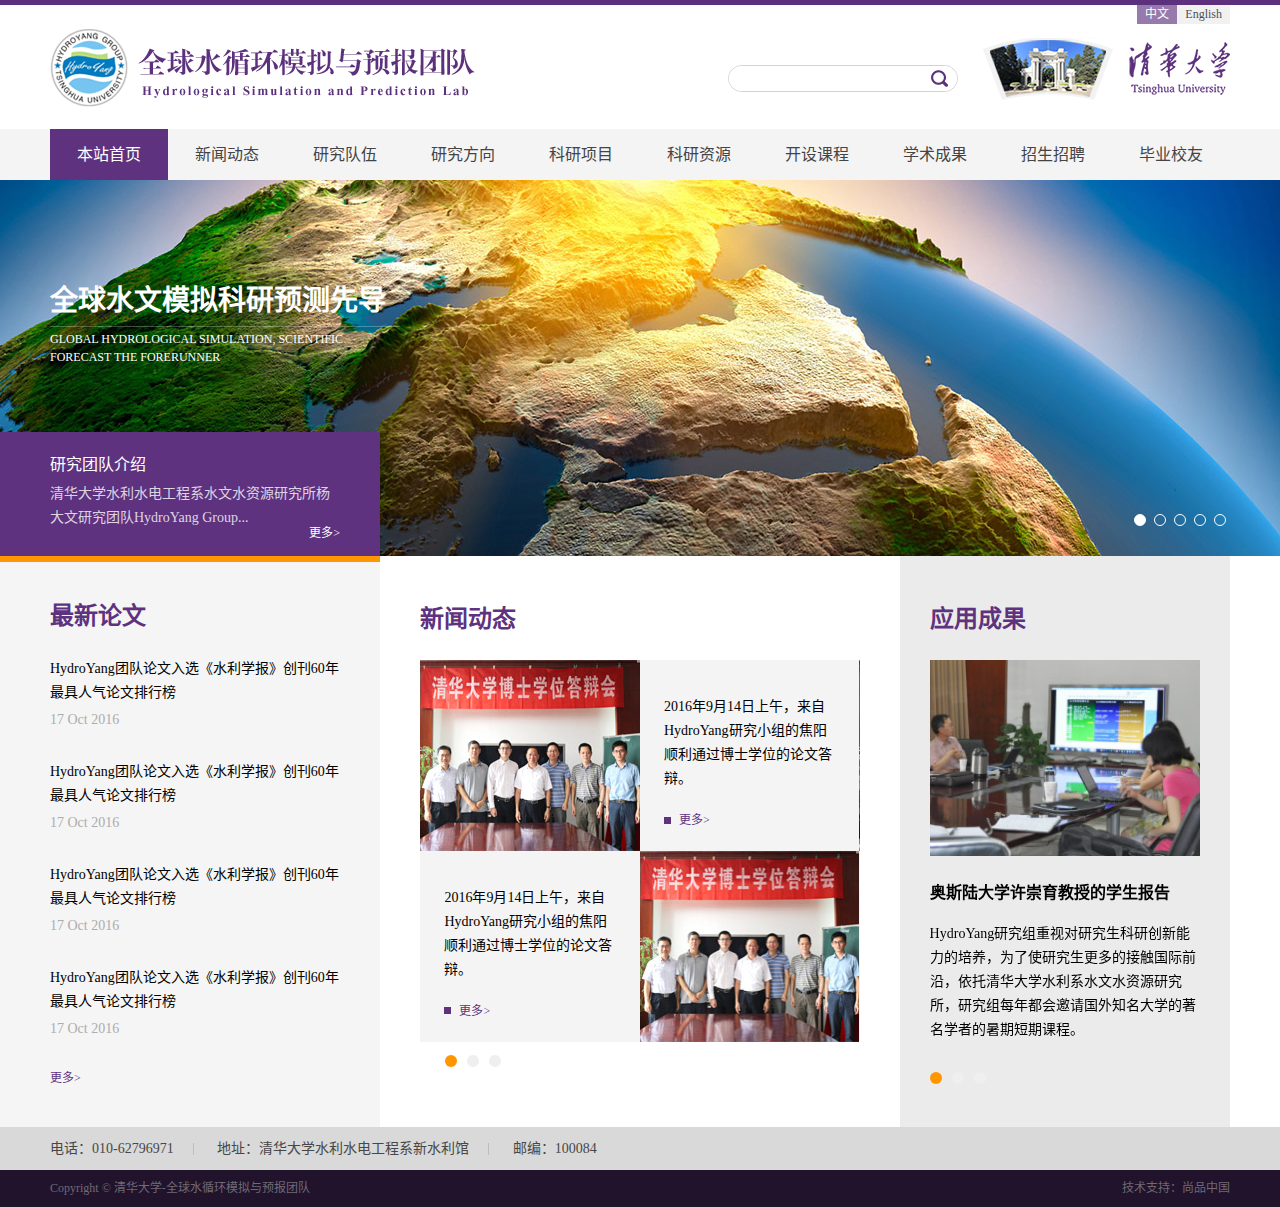
<file: www/index.html>
<!DOCTYPE html>
<html lang="zh-CN">
<head>
	<meta charset="UTF-8">
	<title>首页</title>
	<meta name="keywords" content="" />
	<meta name="description" content="" />
	<meta name="wap-font-scale" content="no">
	<meta name="viewport" content="width=device-width, initial-scale=1.0,user-scalable=no">
	<meta http-equiv="X-UA-Compatible" content="IE=edge,chrome=1">
	<link rel="stylesheet" href="css/cui.css" />
	<link rel="stylesheet" href="css/lib.css" />
	<link rel="stylesheet" href="css/style.css" />
	<link rel="stylesheet" href="css/less.css">
</head>
<body class="bgf">

	<!-- hd -->
	<div id="hd">
		<div class="warp">
			<a href="" class="logo"><img src="images/logo.png" alt=""></a>
			<div class="hdr">
				<div class="lang">
					<a href="" class="on">中文</a>
					<a href="">English</a>
				</div>
				<div class="soBox">
					<form action="">
						<input type="text" class="so-inp">
						<button class="so-btn"></button>
					</form>
				</div>
				<a href="" class="q-logo"><img src="images/q-logo.png" alt=""></a>
			</div>
			<span class="menuBtn"></span>
		</div>
	</div>
	<!-- hd-end -->

	<!-- 导航 -->
	<div id="nv">
		<div class="warp">
			<ul class="nav">
				<li class="on"><a href="" class="v1">本站首页</a></li>
				<li><a href="" class="v1">新闻动态</a></li>
				<li><a href="" class="v1">研究队伍</a></li>
				<li><a href="" class="v1">研究方向</a></li>
				<li><a href="" class="v1">科研项目</a></li>
				<li><a href="" class="v1">科研资源</a></li>
				<li><a href="" class="v1">开设课程</a></li>
				<li><a href="" class="v1">学术成果</a></li>
				<li><a href="" class="v1">招生招聘</a></li>
				<li><a href="" class="v1">毕业校友</a></li>
			</ul>
		</div>
	</div>
	<!-- 导航-end -->

	<!-- banner -->
	<div id="banner">
		<div class="slider">
			<div class="item" style="background-image: url(images/banner1.jpg);">
				<div class="warp">
					<div class="tit">
						<h2>全球水文模拟科研预测先导</h2>
						<em>Global hydrological simulation, scientific  forecast the forerunner</em>
					</div>
					<div class="txt">
						<h3>研究团队介绍</h3>
						<p>清华大学水利水电工程系水文水资源研究所杨大文研究团队HydroYang Group...</p>
						<a href="">更多&gt;</a>
					</div>
				</div>
			</div>
			<div class="item" style="background-image: url(images/banner1.jpg);">
				<div class="warp">
					<div class="tit">
						<h2>全球水文模拟科研预测先导</h2>
						<em>Global hydrological simulation, scientific  forecast the forerunner</em>
					</div>
					<div class="txt">
						<h3>研究团队介绍</h3>
						<p>清华大学水利水电工程系水文水资源研究所杨大文研究团队HydroYang Group...</p>
						<a href="">更多&gt;</a>
					</div>
				</div>
			</div>
			<div class="item" style="background-image: url(images/banner1.jpg);">
				<div class="warp">
					<div class="tit">
						<h2>全球水文模拟科研预测先导</h2>
						<em>Global hydrological simulation, scientific  forecast the forerunner</em>
					</div>
					<div class="txt">
						<h3>研究团队介绍</h3>
						<p>清华大学水利水电工程系水文水资源研究所杨大文研究团队HydroYang Group...</p>
						<a href="">更多&gt;</a>
					</div>
				</div>
			</div>
			<div class="item" style="background-image: url(images/banner1.jpg);">
				<div class="warp">
					<div class="tit">
						<h2>全球水文模拟科研预测先导</h2>
						<em>Global hydrological simulation, scientific  forecast the forerunner</em>
					</div>
					<div class="txt">
						<h3>研究团队介绍</h3>
						<p>清华大学水利水电工程系水文水资源研究所杨大文研究团队HydroYang Group...</p>
						<a href="">更多&gt;</a>
					</div>
				</div>
			</div>
			<div class="item" style="background-image: url(images/banner1.jpg);">
				<div class="warp">
					<div class="tit">
						<h2>全球水文模拟科研预测先导</h2>
						<em>Global hydrological simulation, scientific  forecast the forerunner</em>
					</div>
					<div class="txt">
						<h3>研究团队介绍</h3>
						<p>清华大学水利水电工程系水文水资源研究所杨大文研究团队HydroYang Group...</p>
						<a href="">更多&gt;</a>
					</div>
				</div>
			</div>
		</div>
	</div>
	<!-- banner-end -->

	<!-- bd -->
	<div id="bd">
		<div class="warp">
			<div class="row-1">
				<div class="col-l">
					<h3 class="g-t1">最新论文</h3>
					<ul class="m-list1">
						<li><a href="">
							<h4>HydroYang团队论文入选《水利学报》创刊60年最具人气论文排行榜</h4>
							<span>17 Oct 2016</span>
						</a></li>
						<li><a href="">
							<h4>HydroYang团队论文入选《水利学报》创刊60年最具人气论文排行榜</h4>
							<span>17 Oct 2016</span>
						</a></li>
						<li><a href="">
							<h4>HydroYang团队论文入选《水利学报》创刊60年最具人气论文排行榜</h4>
							<span>17 Oct 2016</span>
						</a></li>
						<li><a href="">
							<h4>HydroYang团队论文入选《水利学报》创刊60年最具人气论文排行榜</h4>
							<span>17 Oct 2016</span>
						</a></li>
					</ul>
					<a href="" class="btn-more">更多&gt;</a>
				</div>

				<div class="col-c">
					<h3 class="g-t1">新闻动态</h3>
					<div class="index-news">
						<div class="item">
							<ul>
								<li>
									<div class="pic"><a href=""><img src="images/p1.jpg" alt=""></a></div>
									<div class="txt">
										<p>2016年9月14日上午，来自HydroYang研究小组的焦阳顺利通过博士学位的论文答辩。</p>
										<a href="">更多&gt;</a>
									</div>
								</li>
								<li>
									<div class="pic"><a href=""><img src="images/p1.jpg" alt=""></a></div>
									<div class="txt">
										<p>2016年9月14日上午，来自HydroYang研究小组的焦阳顺利通过博士学位的论文答辩。</p>
										<a href="">更多&gt;</a>
									</div>
								</li>
							</ul>
						</div>
						<div class="item">
							<ul>
								<li>
									<div class="pic"><a href=""><img src="images/p1.jpg" alt=""></a></div>
									<div class="txt">
										<p>2016年9月14日上午，来自HydroYang研究小组的焦阳顺利通过博士学位的论文答辩。</p>
										<a href="">更多&gt;</a>
									</div>
								</li>
								<li>
									<div class="pic"><a href=""><img src="images/p1.jpg" alt=""></a></div>
									<div class="txt">
										<p>2016年9月14日上午，来自HydroYang研究小组的焦阳顺利通过博士学位的论文答辩。</p>
										<a href="">更多&gt;</a>
									</div>
								</li>
							</ul>
						</div>
						<div class="item">
							<ul>
								<li>
									<div class="pic"><a href=""><img src="images/p1.jpg" alt=""></a></div>
									<div class="txt">
										<p>2016年9月14日上午，来自HydroYang研究小组的焦阳顺利通过博士学位的论文答辩。</p>
										<a href="">更多&gt;</a>
									</div>
								</li>
								<li>
									<div class="pic"><a href=""><img src="images/p1.jpg" alt=""></a></div>
									<div class="txt">
										<p>2016年9月14日上午，来自HydroYang研究小组的焦阳顺利通过博士学位的论文答辩。</p>
										<a href="">更多&gt;</a>
									</div>
								</li>
							</ul>
						</div>
					</div>
				</div>

				<div class="col-r">
					<h3 class="g-t1">应用成果</h3>
					<div class="index-results">
						<div class="item">
							<div class="con">
								<div class="pic"><a href=""><img src="images/p2.jpg" alt=""></a></div>
								<h4><a href="">奥斯陆大学许崇育教授的学生报告</a></h4>
								<p>HydroYang研究组重视对研究生科研创新能力的培养，为了使研究生更多的接触国际前沿，依托清华大学水利系水文水资源研究所，研究组每年都会邀请国外知名大学的著名学者的暑期短期课程。</p>
							</div>
						</div>
						<div class="item">
							<div class="con">
								<div class="pic"><a href=""><img src="images/p2.jpg" alt=""></a></div>
								<h4><a href="">奥斯陆大学许崇育教授的学生报告</a></h4>
								<p>HydroYang研究组重视对研究生科研创新能力的培养，为了使研究生更多的接触国际前沿，依托清华大学水利系水文水资源研究所，研究组每年都会邀请国外知名大学的著名学者的暑期短期课程。</p>
							</div>
						</div>
						<div class="item">
							<div class="con">
								<div class="pic"><a href=""><img src="images/p2.jpg" alt=""></a></div>
								<h4><a href="">奥斯陆大学许崇育教授的学生报告</a></h4>
								<p>HydroYang研究组重视对研究生科研创新能力的培养，为了使研究生更多的接触国际前沿，依托清华大学水利系水文水资源研究所，研究组每年都会邀请国外知名大学的著名学者的暑期短期课程。</p>
							</div>
						</div>
					</div>
				</div>
			</div>
		</div>
	</div>
	<!-- bd-end -->

	<!-- fd -->
	<div id="fd">
		<div class="fd-top">
			<div class="warp">
				<div class="txt">
					<span>电话：010-62796971 </span>
					<span>地址：清华大学水利水电工程系新水利馆</span>
					<span>邮编：100084</span>
				</div>
				<div class="share">
					<div class="bdsharebuttonbox"><a href="#" class="bds_sqq" data-cmd="sqq" title="分享到QQ好友"></a><a href="#" class="bds_weixin" data-cmd="weixin" title="分享到微信"></a><a href="#" class="bds_tsina" data-cmd="tsina" title="分享到新浪微博"></a></div>
				</div>
			</div>
		</div>
		<div class="fd-copy">
			<div class="warp">
				Copyright © 清华大学-全球水循环模拟与预报团队
				<span>技术支持：尚品中国</span>
			</div>
		</div>
	</div>
	<!-- fd-end -->



	
	<script src="js/jquery.js"></script>
	<script src="js/lib.js"></script>

	<link rel="stylesheet" href="css/slick.css">
	<script src="js/slick.min.js"></script>
	<script>
	$(document).ready(function() {
		$('#banner .slider').slick({
			dots:true,
			arrows:false,
			autoplay:true,
			slidesToShow: 1,
			autoplaySpeed: 5000,
			pauseOnHover:false,
			lazyLoad: 'ondemand'
		});
		$('.index-news').slick({
			dots:true,
			arrows:false,
			autoplay:true,
			slidesToShow: 1,
			autoplaySpeed: 5000,
			pauseOnHover:false,
			lazyLoad: 'ondemand'
		});
		$('.index-results').slick({
			dots:true,
			arrows:false,
			autoplay:true,
			slidesToShow: 1,
			autoplaySpeed: 5000,
			pauseOnHover:false,
			lazyLoad: 'ondemand'
		});
	});
	</script>

</body>
</html>
</file>
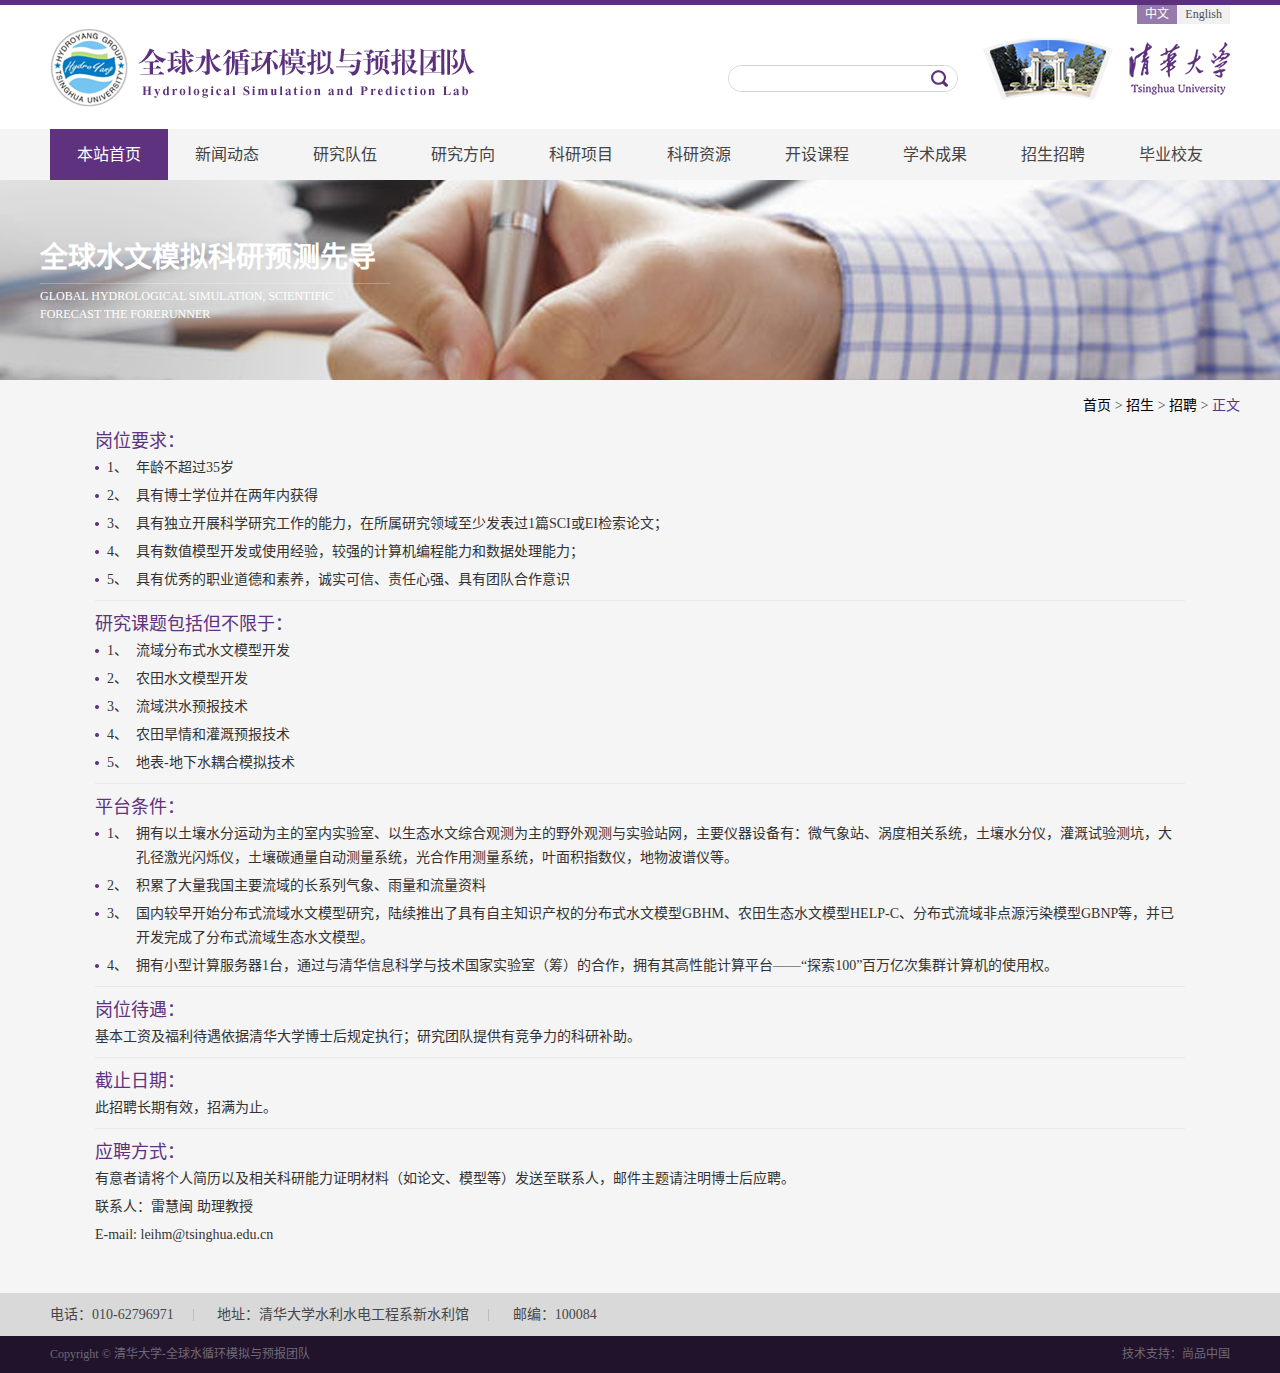
<file: www/清华招聘页.html>
<!DOCTYPE html>
<html lang="zh-CN">
<head>
	<meta charset="UTF-8">
	<title>清华招聘页</title>
	<meta name="keywords" content="" />
	<meta name="description" content="" />
	<meta name="wap-font-scale" content="no">
	<meta name="viewport" content="width=device-width, initial-scale=1.0,user-scalable=no">
	<meta http-equiv="X-UA-Compatible" content="IE=edge,chrome=1">
	<link rel="stylesheet" href="css/cui.css" />
	<link rel="stylesheet" href="css/lib.css" />
	<link rel="stylesheet" href="css/style.css" />
	<link rel="stylesheet" href="css/less.css">
</head>
<body>
    <!-- hd -->
    <div id="hd">
        <div class="warp">
            <a href="" class="logo"><img src="images/logo.png" alt=""></a>
            <div class="hdr">
                <div class="lang">
                    <a href="" class="on">中文</a>
                    <a href="">English</a>
                </div>
                <div class="soBox">
                    <form action="">
                        <input type="text" class="so-inp">
                        <button class="so-btn"></button>
                    </form>
                </div>
                <a href="" class="q-logo"><img src="images/q-logo.png" alt=""></a>
            </div>
            <span class="menuBtn"></span>
        </div>
    </div>
    <!-- hd-end -->

    <!-- 导航 -->
    <div id="nv">
        <div class="warp">
            <ul class="nav">
                <li class="on"><a href="" class="v1">本站首页</a></li>
                <li><a href="" class="v1">新闻动态</a></li>
                <li><a href="" class="v1">研究队伍</a></li>
                <li><a href="" class="v1">研究方向</a></li>
                <li><a href="" class="v1">科研项目</a></li>
                <li><a href="" class="v1">科研资源</a></li>
                <li><a href="" class="v1">开设课程</a></li>
                <li><a href="" class="v1">学术成果</a></li>
                <li><a href="" class="v1">招生招聘</a></li>
                <li><a href="" class="v1">毕业校友</a></li>
            </ul>
        </div>
    </div>
    <!-- 导航-end -->

    <!-- banner -->
    <div id="ban" style="background-image: url(images/ban6.jpg);">
        <div class="wp">
            <div class="tit">
                <h2>全球水文模拟科研预测先导</h2>
                <em>Global hydrological simulation, scientific  forecast the forerunner</em>
            </div>
        </div>
    </div>
    <!-- banner   end -->

    <!-- 主内容 -->
    <div id="bd">
        <div class="wp">
            <!-- 当前位置 -->
            <div class="m-cur">
                <a href="">首页</a> &gt; <a href="">招生</a> &gt; <a href="">招聘</a> &gt; <span>正文</span>
            </div>
            <!-- 当前位置   end-->
            <div class="m-advertise">
                <ul>
                    <li>
                        <h3>岗位要求：</h3>
                        <p><em>1、</em><span>年龄不超过35岁</span></p>
                        <p><em>2、</em><span>具有博士学位并在两年内获得</span></p>
                        <p><em>3、</em> <span>具有独立开展科学研究工作的能力，在所属研究领域至少发表过1篇SCI或EI检索论文；</span></p>
                        <p><em>4、</em><span>具有数值模型开发或使用经验，较强的计算机编程能力和数据处理能力；</span></p>
                        <p><em>5、</em><span>具有优秀的职业道德和素养，诚实可信、责任心强、具有团队合作意识</span></p>
                    </li>

                    <li>
                        <h3>研究课题包括但不限于：</h3>
                        <p><em>1、</em><span>流域分布式水文模型开发</span></p>
                        <p><em>2、</em><span>农田水文模型开发</span></p>
                        <p><em>3、</em><span>流域洪水预报技术</span></p>
                        <p><em>4、</em><span>农田旱情和灌溉预报技术</span></p>
                        <p><em>5、</em><span>地表-地下水耦合模拟技术</span></p>
                    </li>

                    <li>
                        <h3>平台条件：</h3>
                        <p><em>1、</em><span>拥有以土壤水分运动为主的室内实验室、以生态水文综合观测为主的野外观测与实验站网，主要仪器设备有：微气象站、涡度相关系统，土壤水分仪，灌溉试验测坑，大孔径激光闪烁仪，土壤碳通量自动测量系统，光合作用测量系统，叶面积指数仪，地物波谱仪等。</span></p>
                        <p><em>2、</em><span>积累了大量我国主要流域的长系列气象、雨量和流量资料</span></p>
                        <p><em>3、</em><span>国内较早开始分布式流域水文模型研究，陆续推出了具有自主知识产权的分布式水文模型GBHM、农田生态水文模型HELP-C、分布式流域非点源污染模型GBNP等，并已开发完成了分布式流域生态水文模型。</span></p>
                        <p><em>4、</em><span>拥有小型计算服务器1台，通过与清华信息科学与技术国家实验室（筹）的合作，拥有其高性能计算平台——“探索100”百万亿次集群计算机的使用权。</span></p>                   
                    </li>

                    <li>
                        <h3>岗位待遇：</h3>
                        <p>基本工资及福利待遇依据清华大学博士后规定执行；研究团队提供有竞争力的科研补助。</p>
                    </li>

                    <li>
                        <h3>截止日期：</h3>
                        <p>此招聘长期有效，招满为止。</p>                    
                    </li>

                    <li>
                        <h3>应聘方式：</h3>
                        <p>有意者请将个人简历以及相关科研能力证明材料（如论文、模型等）发送至联系人，邮件主题请注明博士后应聘。</p>
                        <p>联系人：雷慧闽 助理教授</p>
                        <p>E-mail: leihm@tsinghua.edu.cn</p>
                        
                    </li>

                </ul>
            </div>
            <div class="h30"></div>
        </div>  
    </div>
    <!-- 主内容   end-->

    <!-- fd -->
    <div id="fd">
        <div class="fd-top">
            <div class="warp">
                <div class="txt">
                    <span>电话：010-62796971 </span>
                    <span>地址：清华大学水利水电工程系新水利馆</span>
                    <span>邮编：100084</span>
                </div>
                <div class="share">
                    <div class="bdsharebuttonbox"><a href="#" class="bds_sqq" data-cmd="sqq" title="分享到QQ好友"></a><a href="#" class="bds_weixin" data-cmd="weixin" title="分享到微信"></a><a href="#" class="bds_tsina" data-cmd="tsina" title="分享到新浪微博"></a></div>
                </div>
            </div>
        </div>
        <div class="fd-copy">
            <div class="warp">
                Copyright © 清华大学-全球水循环模拟与预报团队
                <span>技术支持：尚品中国</span>
            </div>
        </div>
    </div>
    <!-- fd-end -->
	
	<script src="js/jquery.js"></script>
	<script src="js/lib.js"></script>

     
</body>
</html>
</file>
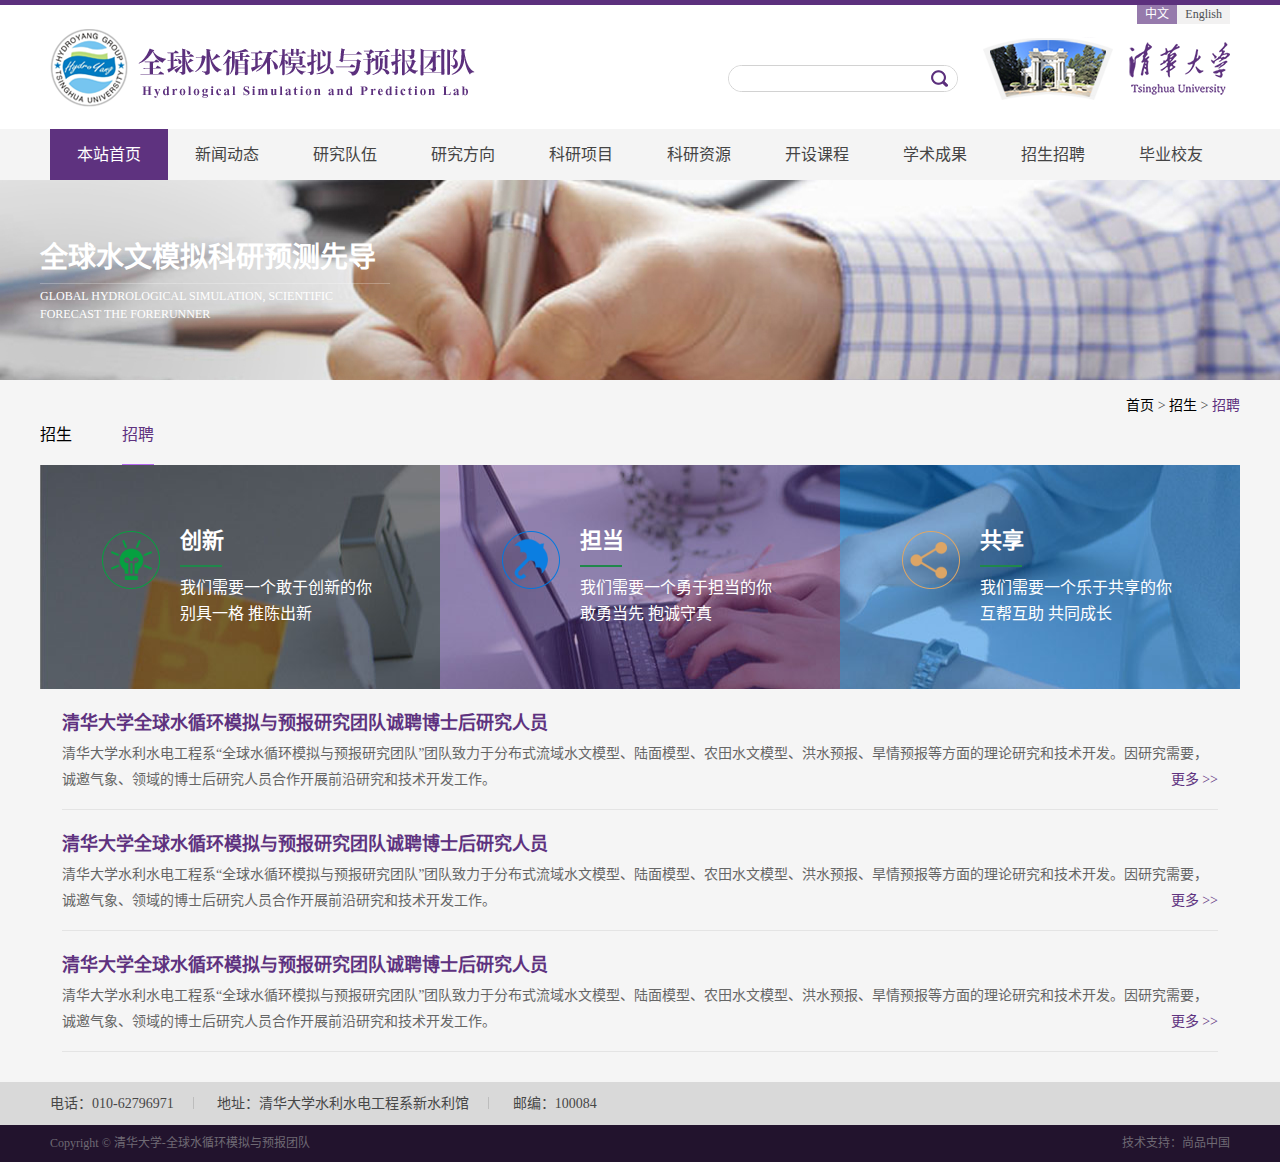
<file: www/清华招聘页2.html>
<!DOCTYPE html>
<html lang="zh-CN">
<head>
	<meta charset="UTF-8">
	<title>清华招聘页2</title>
	<meta name="keywords" content="" />
	<meta name="description" content="" />
	<meta name="wap-font-scale" content="no">
	<meta name="viewport" content="width=device-width, initial-scale=1.0,user-scalable=no">
	<meta http-equiv="X-UA-Compatible" content="IE=edge,chrome=1">
	<link rel="stylesheet" href="css/cui.css" />
	<link rel="stylesheet" href="css/lib.css" />
	<link rel="stylesheet" href="css/style.css" />
	<link rel="stylesheet" href="css/less.css">
</head>
<body>
    <!-- hd -->
    <div id="hd">
        <div class="warp">
            <a href="" class="logo"><img src="images/logo.png" alt=""></a>
            <div class="hdr">
                <div class="lang">
                    <a href="" class="on">中文</a>
                    <a href="">English</a>
                </div>
                <div class="soBox">
                    <form action="">
                        <input type="text" class="so-inp">
                        <button class="so-btn"></button>
                    </form>
                </div>
                <a href="" class="q-logo"><img src="images/q-logo.png" alt=""></a>
            </div>
            <span class="menuBtn"></span>
        </div>
    </div>
    <!-- hd-end -->

    <!-- 导航 -->
    <div id="nv">
        <div class="warp">
            <ul class="nav">
                <li class="on"><a href="" class="v1">本站首页</a></li>
                <li><a href="" class="v1">新闻动态</a></li>
                <li><a href="" class="v1">研究队伍</a></li>
                <li><a href="" class="v1">研究方向</a></li>
                <li><a href="" class="v1">科研项目</a></li>
                <li><a href="" class="v1">科研资源</a></li>
                <li><a href="" class="v1">开设课程</a></li>
                <li><a href="" class="v1">学术成果</a></li>
                <li><a href="" class="v1">招生招聘</a></li>
                <li><a href="" class="v1">毕业校友</a></li>
            </ul>
        </div>
    </div>
    <!-- 导航-end -->

    <!-- banner -->
    <div id="ban" style="background-image: url(images/ban6.jpg);">
        <div class="wp">
            <div class="tit">
                <h2>全球水文模拟科研预测先导</h2>
                <em>Global hydrological simulation, scientific  forecast the forerunner</em>
            </div>
        </div>
    </div>
    <!-- banner   end -->

    <!-- 主内容 -->
    <div id="bd">
        <div class="wp">
            <!-- 当前位置 -->
            <div class="m-cur">
                <a href="">首页</a> &gt; <a href="">招生</a> &gt; <span>招聘</span>
            </div>
            <!-- 当前位置   end-->
            <ul class="m-tab">
                <li><a href="">招生</a></li>
                <li class="on"><a href="">招聘</a></li>
            </ul>
            <div class="m-require">
                <ul>
                    <li>
                        <a href="#">
                            <div class="pic">
                                <img src="images/img1.jpg" alt="">
                            </div>
                            <div>
                                <span></span>
                                <div class="require_cont">
                                    <h3>创新</h3>
                                    <p>我们需要一个敢于创新的你别具一格 推陈出新</p>
                                </div>
                            </div>
                        </a>
                    </li>

                    <li>
                        <a href="#">
                            <div class="pic">
                                <img src="images/img2.jpg" alt="">
                            </div>
                            <div>
                                <span></span>
                                <div class="require_cont">
                                    <h3>担当</h3>
                                    <p>我们需要一个勇于担当的你敢勇当先 抱诚守真</p>
                                </div>
                            </div>
                        </a>
                    </li>

                    <li>
                        <a href="#">
                            <div class="pic">
                                <img src="images/img3.jpg" alt="">
                            </div>
                            <div>
                                <span></span>
                                <div class="require_cont">
                                    <h3>共享</h3>
                                    <p>我们需要一个乐于共享的你互帮互助 共同成长</p>
                                </div>
                            </div>
                        </a>
                    </li>

     
                </ul>
            </div>
            <div class="m-introduce fix">
                <ul>
                    <li>
                        <h3><a href="#">清华大学全球水循环模拟与预报研究团队诚聘博士后研究人员</a></h3>
                        <p>清华大学水利水电工程系“全球水循环模拟与预报研究团队”团队致力于分布式流域水文模型、陆面模型、农田水文模型、洪水预报、旱情预报等方面的理论研究和技术开发。因研究需要，诚邀气象、领域的博士后研究人员合作开展前沿研究和技术开发工作。<a href="#">更多 >> </a></p>
                    </li>

                    <li>
                        <h3><a href="#">清华大学全球水循环模拟与预报研究团队诚聘博士后研究人员</a></h3>
                        <p>清华大学水利水电工程系“全球水循环模拟与预报研究团队”团队致力于分布式流域水文模型、陆面模型、农田水文模型、洪水预报、旱情预报等方面的理论研究和技术开发。因研究需要，诚邀气象、领域的博士后研究人员合作开展前沿研究和技术开发工作。<a href="#">更多 >> </a></p>
                    </li>

                    <li>
                        <h3><a href="#">清华大学全球水循环模拟与预报研究团队诚聘博士后研究人员</a></h3>
                        <p>清华大学水利水电工程系“全球水循环模拟与预报研究团队”团队致力于分布式流域水文模型、陆面模型、农田水文模型、洪水预报、旱情预报等方面的理论研究和技术开发。因研究需要，诚邀气象、领域的博士后研究人员合作开展前沿研究和技术开发工作。<a href="#">更多 >> </a></p>
                    </li>

                </ul>
            </div>

        </div>  
    </div>
    <!-- 主内容   end-->
    <div class="h30"></div>
    
    <!-- fd -->
    <div id="fd">
        <div class="fd-top">
            <div class="warp">
                <div class="txt">
                    <span>电话：010-62796971 </span>
                    <span>地址：清华大学水利水电工程系新水利馆</span>
                    <span>邮编：100084</span>
                </div>
                <div class="share">
                    <div class="bdsharebuttonbox"><a href="#" class="bds_sqq" data-cmd="sqq" title="分享到QQ好友"></a><a href="#" class="bds_weixin" data-cmd="weixin" title="分享到微信"></a><a href="#" class="bds_tsina" data-cmd="tsina" title="分享到新浪微博"></a></div>
                </div>
            </div>
        </div>
        <div class="fd-copy">
            <div class="warp">
                Copyright © 清华大学-全球水循环模拟与预报团队
                <span>技术支持：尚品中国</span>
            </div>
        </div>
    </div>
    <!-- fd-end -->
	
	<script src="js/jquery.js"></script>
	<script src="js/lib.js"></script>

     
</body>
</html>
</file>
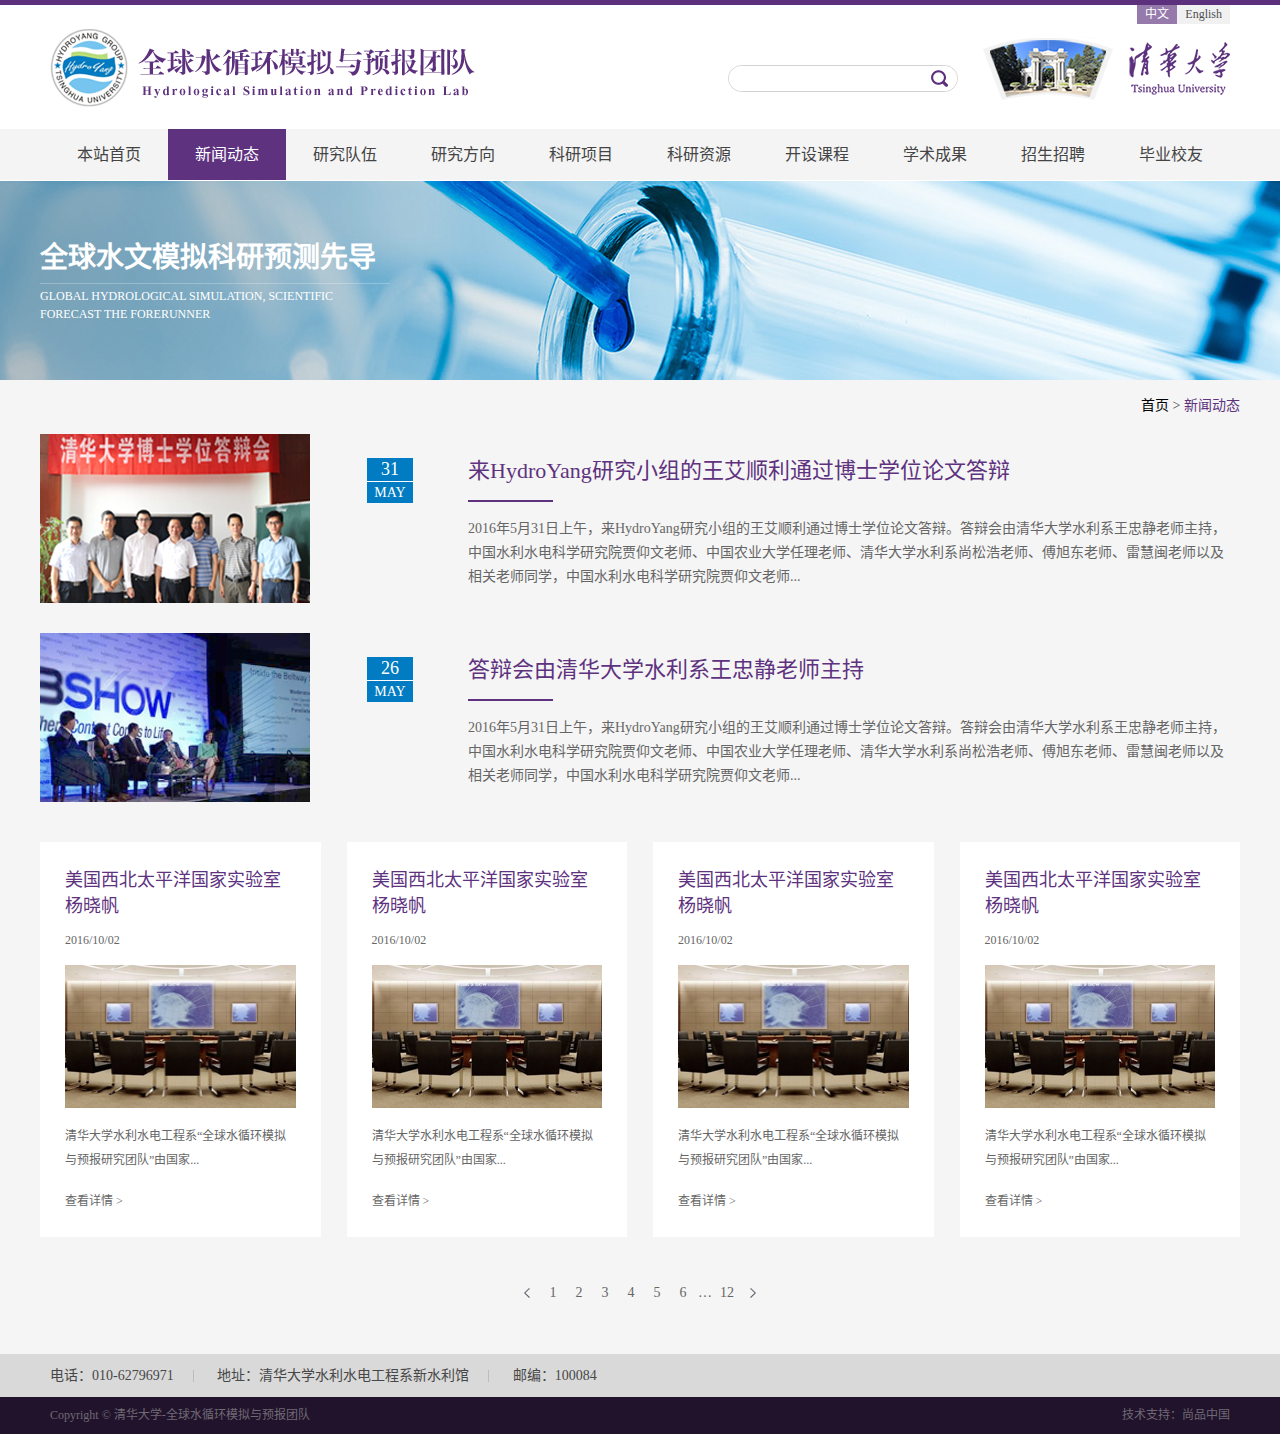
<file: www/清华新闻页.html>
<!DOCTYPE html>
<html lang="zh-CN">
<head>
	<meta charset="UTF-8">
	<title>清华新闻页</title>
	<meta name="keywords" content="" />
	<meta name="description" content="" />
	<meta name="wap-font-scale" content="no">
	<meta name="viewport" content="width=device-width, initial-scale=1.0,user-scalable=no">
	<meta http-equiv="X-UA-Compatible" content="IE=edge,chrome=1">
	<link rel="stylesheet" href="css/cui.css" />
	<link rel="stylesheet" href="css/lib.css" />
	<link rel="stylesheet" href="css/style.css" />
	<link rel="stylesheet" href="css/less.css">
</head>
<body>
    <!-- hd -->
    <div id="hd">
        <div class="warp">
            <a href="" class="logo"><img src="images/logo.png" alt=""></a>
            <div class="hdr">
                <div class="lang">
                    <a href="" class="on">中文</a>
                    <a href="">English</a>
                </div>
                <div class="soBox">
                    <form action="">
                        <input type="text" class="so-inp">
                        <button class="so-btn"></button>
                    </form>
                </div>
                <a href="" class="q-logo"><img src="images/q-logo.png" alt=""></a>
            </div>
            <span class="menuBtn"></span>
        </div>
    </div>
    <!-- hd-end -->

    <!-- 导航 -->
    <div id="nv">
        <div class="warp">
            <ul class="nav">
                <li><a href="" class="v1">本站首页</a></li>
                <li class="on"><a href="" class="v1">新闻动态</a></li>
                <li><a href="" class="v1">研究队伍</a></li>
                <li><a href="" class="v1">研究方向</a></li>
                <li><a href="" class="v1">科研项目</a></li>
                <li><a href="" class="v1">科研资源</a></li>
                <li><a href="" class="v1">开设课程</a></li>
                <li><a href="" class="v1">学术成果</a></li>
                <li><a href="" class="v1">招生招聘</a></li>
                <li><a href="" class="v1">毕业校友</a></li>
            </ul>
        </div>
    </div>
    <!-- 导航-end -->

    <!-- banner -->
    <div id="ban" style="background-image: url(images/ban3.jpg);">
        <div class="wp">
            <div class="tit">
                <h2>全球水文模拟科研预测先导</h2>
                <em>Global hydrological simulation, scientific  forecast the forerunner</em>
            </div>
        </div>
    </div>
    <!-- banner   end -->

    <!-- 中部 -->
    <div id="bd">
        <div class="wp">

            <!-- 当前位置 -->
            <div class="m-cur">
                <a href="">首页</a> &gt; <span>新闻动态</span>
            </div>
            <!-- 当前位置   end-->

            <!-- 内容 -->
            <ul class="ul-list-2">
                <li>
                    <div class="pic">
                        <a href=""><img src="images/img-e3.jpg" alt=""></a>
                    </div>
                    <span class="date">
                        <em>31</em>MAY
                    </span>
                    <div class="txt">
                        <h3><a href="">来HydroYang研究小组的王艾顺利通过博士学位论文答辩</a></h3>
                        <p>2016年5月31日上午，来HydroYang研究小组的王艾顺利通过博士学位论文答辩。答辩会由清华大学水利系王忠静老师主持，中国水利水电科学研究院贾仰文老师、中国农业大学任理老师、清华大学水利系尚松浩老师、傅旭东老师、雷慧闽老师以及相关老师同学，中国水利水电科学研究院贾仰文老师...</p>
                    </div>
                </li>
                <li>
                    <div class="pic">
                        <a href=""><img src="images/img-e4.jpg" alt=""></a>
                    </div>
                    <span class="date">
                        <em>26</em>MAY
                    </span>
                    <div class="txt">
                        <h3><a href="">答辩会由清华大学水利系王忠静老师主持</a></h3>
                        <p>2016年5月31日上午，来HydroYang研究小组的王艾顺利通过博士学位论文答辩。答辩会由清华大学水利系王忠静老师主持，中国水利水电科学研究院贾仰文老师、中国农业大学任理老师、清华大学水利系尚松浩老师、傅旭东老师、雷慧闽老师以及相关老师同学，中国水利水电科学研究院贾仰文老师...</p>
                    </div>
                </li>
            </ul>


            <ul class="ul-list-1">
                <li>
                    <div class="con">
                        <h3><a href="">美国西北太平洋国家实验室杨晓帆</a></h3>
                        <span class="date">2016/10/02</span>
                        <div class="pic">
                            <a href=""><img src="images/img-e2.jpg" alt=""></a>
                        </div>
                        <p>清华大学水利水电工程系“全球水循环模拟与预报研究团队”由国家...</p>
                        <a href="" class="more">查看详情 &gt;</a>
                    </div>
                </li>
                <li>
                    <div class="con">
                        <h3><a href="">美国西北太平洋国家实验室杨晓帆</a></h3>
                        <span class="date">2016/10/02</span>
                        <div class="pic">
                            <a href=""><img src="images/img-e2.jpg" alt=""></a>
                        </div>
                        <p>清华大学水利水电工程系“全球水循环模拟与预报研究团队”由国家...</p>
                        <a href="" class="more">查看详情 &gt;</a>
                    </div>
                </li>
                <li>
                    <div class="con">
                        <h3><a href="">美国西北太平洋国家实验室杨晓帆</a></h3>
                        <span class="date">2016/10/02</span>
                        <div class="pic">
                            <a href=""><img src="images/img-e2.jpg" alt=""></a>
                        </div>
                        <p>清华大学水利水电工程系“全球水循环模拟与预报研究团队”由国家...</p>
                        <a href="" class="more">查看详情 &gt;</a>
                    </div>
                </li>
                <li>
                    <div class="con">
                        <h3><a href="">美国西北太平洋国家实验室杨晓帆</a></h3>
                        <span class="date">2016/10/02</span>
                        <div class="pic">
                            <a href=""><img src="images/img-e2.jpg" alt=""></a>
                        </div>
                        <p>清华大学水利水电工程系“全球水循环模拟与预报研究团队”由国家...</p>
                        <a href="" class="more">查看详情 &gt;</a>
                    </div>
                </li>
            </ul>

            <!-- 页码 -->
            <div class="m-page">
                <ul>
                    <li><a class="prev" href=""></a></li>
                    <li><a href="">1</a></li>
                    <li><a href="">2</a></li>
                    <li><a href="">3</a></li>
                    <li><a href="">4</a></li>
                    <li><a href="">5</a></li>
                    <li><a href="">6</a></li>
                    <li>…</li>
                    <li><a href="">12</a></li>
                    <li><a class="next" href=""></a></li>
                </ul>
            </div>
            <!-- 页码   end-->
        </div>
    </div>
    <!-- 中部 end-->

    <!-- fd -->
    <div id="fd">
        <div class="fd-top">
            <div class="warp">
                <div class="txt">
                    <span>电话：010-62796971 </span>
                    <span>地址：清华大学水利水电工程系新水利馆</span>
                    <span>邮编：100084</span>
                </div>
                <div class="share">
                    <div class="bdsharebuttonbox"><a href="#" class="bds_sqq" data-cmd="sqq" title="分享到QQ好友"></a><a href="#" class="bds_weixin" data-cmd="weixin" title="分享到微信"></a><a href="#" class="bds_tsina" data-cmd="tsina" title="分享到新浪微博"></a></div>
                </div>
            </div>
        </div>
        <div class="fd-copy">
            <div class="warp">
                Copyright © 清华大学-全球水循环模拟与预报团队
                <span>技术支持：尚品中国</span>
            </div>
        </div>
    </div>
    <!-- fd-end -->
	
	<script src="js/jquery.js"></script>
	<script src="js/lib.js"></script>

	<link rel="stylesheet" href="css/slick.css">
	<script src="js/slick.min.js"></script>

</body>
</html>
</file>
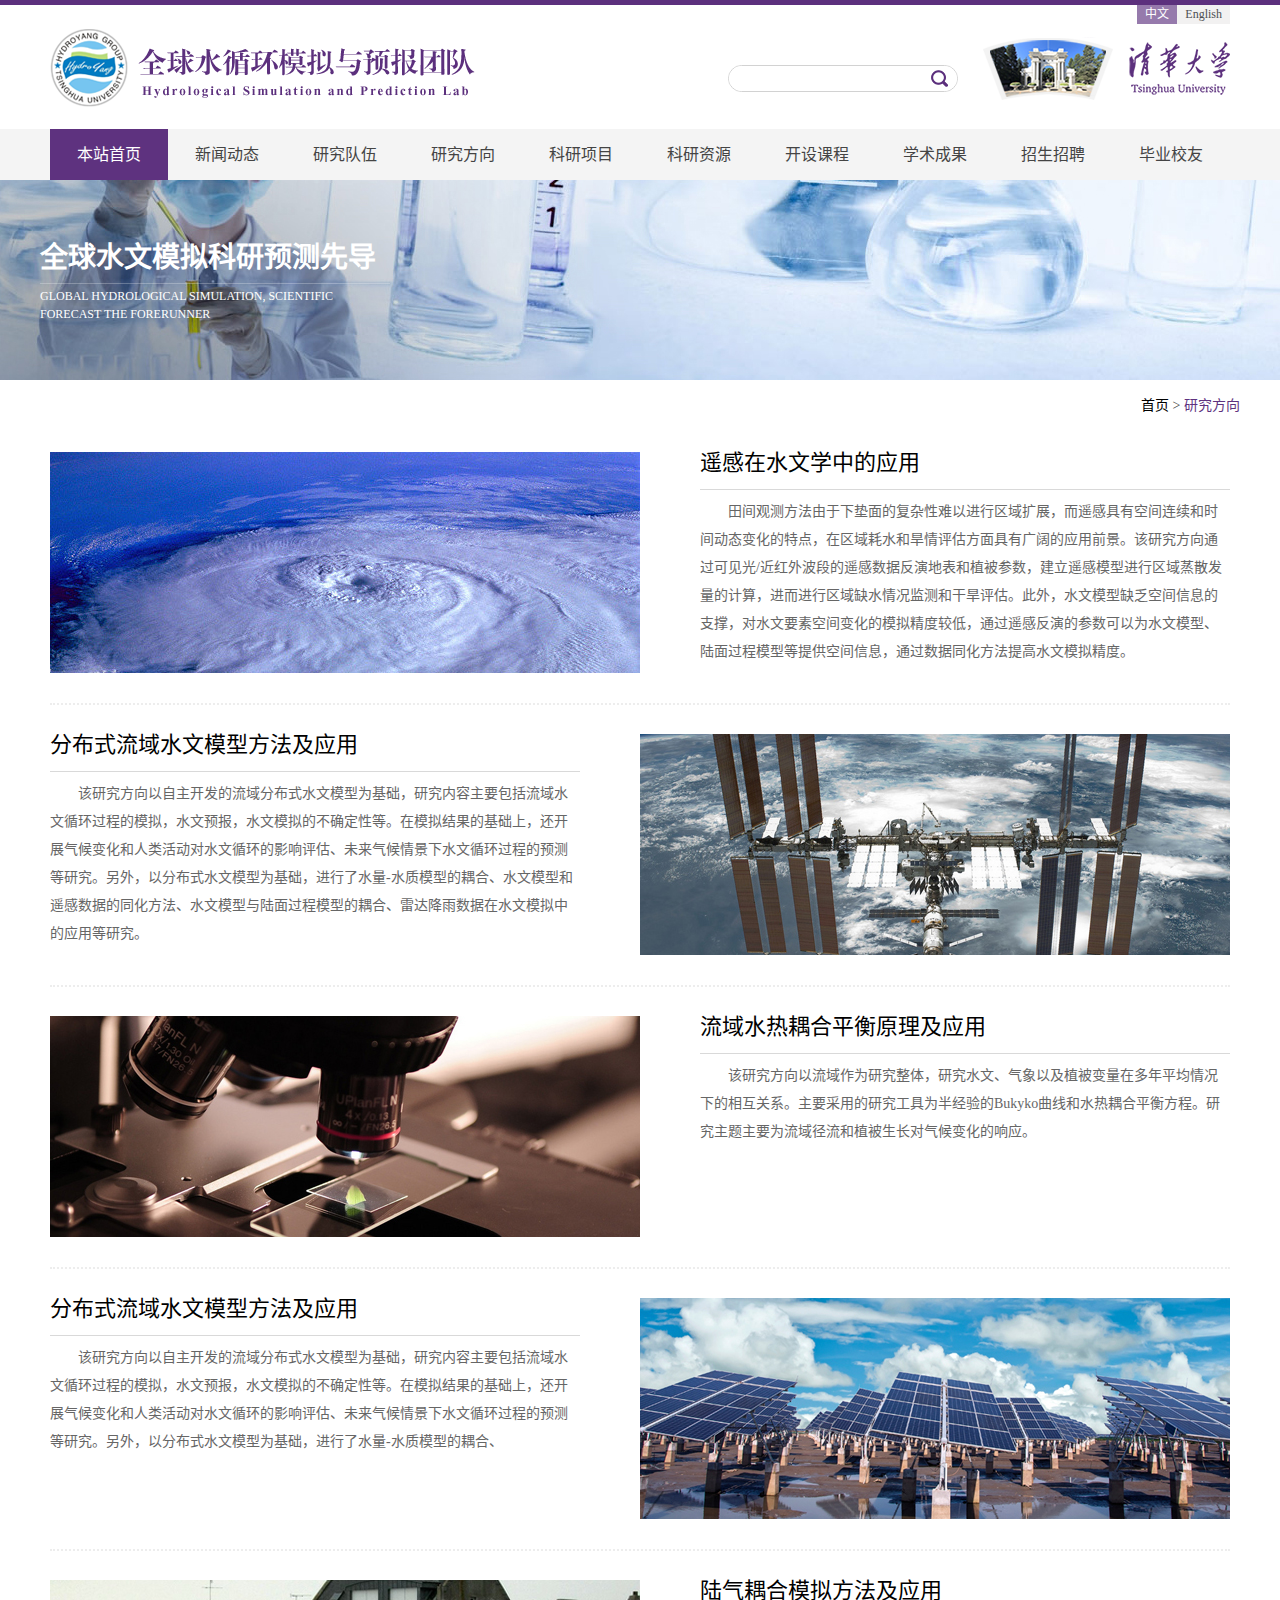
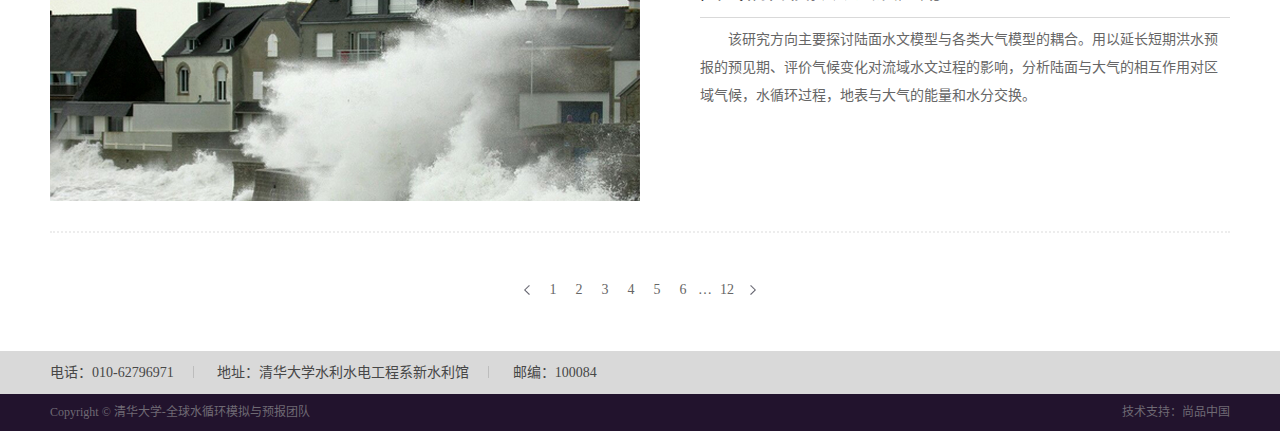
<file: www/清华研究方向页.html>
<!DOCTYPE html>
<html lang="zh-CN">
<head>
	<meta charset="UTF-8">
	<title>清华研究方向页</title>
	<meta name="keywords" content="" />
	<meta name="description" content="" />
	<meta name="wap-font-scale" content="no">
	<meta name="viewport" content="width=device-width, initial-scale=1.0,user-scalable=no">
	<meta http-equiv="X-UA-Compatible" content="IE=edge,chrome=1">
	<link rel="stylesheet" href="css/cui.css" />
	<link rel="stylesheet" href="css/lib.css" />
	<link rel="stylesheet" href="css/style.css" />
	<link rel="stylesheet" href="css/less.css">
</head>
<body>
    <!-- hd -->
    <div id="hd">
        <div class="warp">
            <a href="" class="logo"><img src="images/logo.png" alt=""></a>
            <div class="hdr">
                <div class="lang">
                    <a href="" class="on">中文</a>
                    <a href="">English</a>
                </div>
                <div class="soBox">
                    <form action="">
                        <input type="text" class="so-inp">
                        <button class="so-btn"></button>
                    </form>
                </div>
                <a href="" class="q-logo"><img src="images/q-logo.png" alt=""></a>
            </div>
            <span class="menuBtn"></span>
        </div>
    </div>
    <!-- hd-end -->

    <!-- 导航 -->
    <div id="nv">
        <div class="warp">
            <ul class="nav">
                <li class="on"><a href="" class="v1">本站首页</a></li>
                <li><a href="" class="v1">新闻动态</a></li>
                <li><a href="" class="v1">研究队伍</a></li>
                <li><a href="" class="v1">研究方向</a></li>
                <li><a href="" class="v1">科研项目</a></li>
                <li><a href="" class="v1">科研资源</a></li>
                <li><a href="" class="v1">开设课程</a></li>
                <li><a href="" class="v1">学术成果</a></li>
                <li><a href="" class="v1">招生招聘</a></li>
                <li><a href="" class="v1">毕业校友</a></li>
            </ul>
        </div>
    </div>
    <!-- 导航-end -->

    <!-- banner -->
    <div id="ban" style="background-image: url(images/ban5.jpg);">
        <div class="wp">
            <div class="tit">
                <h2>全球水文模拟科研预测先导</h2>
                <em>Global hydrological simulation, scientific  forecast the forerunner</em>
            </div>
        </div>
    </div>
    <!-- banner   end -->

    <!-- 主内容 -->
    <div id="bd" style="background: #fff;">
        <div class="wp">
            <!-- 当前位置 -->
            <div class="m-cur">
                <a href="">首页</a> &gt; <span>研究方向 </span>
            </div>
            <!-- 当前位置   end-->
            <ul class="ul-list1">
                <li>
                    <div class="pic"><div class="con"><img src="images/pic01.jpg" alt=""></div></div>
                    <div class="txt">
                        <h3>遥感在水文学中的应用</h3>
                        <p>田间观测方法由于下垫面的复杂性难以进行区域扩展，而遥感具有空间连续和时间动态变化的特点，在区域耗水和旱情评估方面具有广阔的应用前景。该研究方向通过可见光/近红外波段的遥感数据反演地表和植被参数，建立遥感模型进行区域蒸散发量的计算，进而进行区域缺水情况监测和干旱评估。此外，水文模型缺乏空间信息的支撑，对水文要素空间变化的模拟精度较低，通过遥感反演的参数可以为水文模型、陆面过程模型等提供空间信息，通过数据同化方法提高水文模拟精度。</p>
                    </div>
                </li>
                <li>
                    <div class="pic"><div class="con"><img src="images/pic02.jpg" alt=""></div></div>
                    <div class="txt">
                        <h3>分布式流域水文模型方法及应用</h3>
                        <p>该研究方向以自主开发的流域分布式水文模型为基础，研究内容主要包括流域水文循环过程的模拟，水文预报，水文模拟的不确定性等。在模拟结果的基础上，还开展气候变化和人类活动对水文循环的影响评估、未来气候情景下水文循环过程的预测等研究。另外，以分布式水文模型为基础，进行了水量-水质模型的耦合、水文模型和遥感数据的同化方法、水文模型与陆面过程模型的耦合、雷达降雨数据在水文模拟中的应用等研究。</p>
                    </div>
                </li>
                <li>
                    <div class="pic"><div class="con"><img src="images/pic03.jpg" alt=""></div></div>
                    <div class="txt">
                        <h3>流域水热耦合平衡原理及应用</h3>
                        <p>该研究方向以流域作为研究整体，研究水文、气象以及植被变量在多年平均情况下的相互关系。主要采用的研究工具为半经验的Bukyko曲线和水热耦合平衡方程。研究主题主要为流域径流和植被生长对气候变化的响应。</p>
                    </div>
                </li>
                <li>
                    <div class="pic"><div class="con"><img src="images/pic04.jpg" alt=""></div></div>
                    <div class="txt">
                        <h3>分布式流域水文模型方法及应用</h3>
                        <p>该研究方向以自主开发的流域分布式水文模型为基础，研究内容主要包括流域水文循环过程的模拟，水文预报，水文模拟的不确定性等。在模拟结果的基础上，还开展气候变化和人类活动对水文循环的影响评估、未来气候情景下水文循环过程的预测等研究。另外，以分布式水文模型为基础，进行了水量-水质模型的耦合、</p>
                    </div>
                </li>
                <li>
                    <div class="pic"><div class="con"><img src="images/pic05.jpg" alt=""></div></div>
                    <div class="txt">
                        <h3>陆气耦合模拟方法及应用</h3>
                        <p>该研究方向主要探讨陆面水文模型与各类大气模型的耦合。用以延长短期洪水预报的预见期、评价气候变化对流域水文过程的影响，分析陆面与大气的相互作用对区域气候，水循环过程，地表与大气的能量和水分交换。</p>
                    </div>
                </li>
            </ul>
            <!-- 页码 -->
            <div class="m-page">
                <ul>
                    <li><a class="prev" href=""></a></li>
                    <li><a href="">1</a></li>
                    <li><a href="">2</a></li>
                    <li><a href="">3</a></li>
                    <li><a href="">4</a></li>
                    <li><a href="">5</a></li>
                    <li><a href="">6</a></li>
                    <li>…</li>
                    <li><a href="">12</a></li>
                    <li><a class="next" href=""></a></li>
                </ul>
            </div>
            <!-- 页码   end-->
        </div>
    </div>
    <!-- 主内容   end-->

    <!-- fd -->
    <div id="fd">
        <div class="fd-top">
            <div class="warp">
                <div class="txt">
                    <span>电话：010-62796971 </span>
                    <span>地址：清华大学水利水电工程系新水利馆</span>
                    <span>邮编：100084</span>
                </div>
                <div class="share">
                    <div class="bdsharebuttonbox"><a href="#" class="bds_sqq" data-cmd="sqq" title="分享到QQ好友"></a><a href="#" class="bds_weixin" data-cmd="weixin" title="分享到微信"></a><a href="#" class="bds_tsina" data-cmd="tsina" title="分享到新浪微博"></a></div>
                </div>
            </div>
        </div>
        <div class="fd-copy">
            <div class="warp">
                Copyright © 清华大学-全球水循环模拟与预报团队
                <span>技术支持：尚品中国</span>
            </div>
        </div>
    </div>
    <!-- fd-end -->
	
	<script src="js/jquery.js"></script>
	<script src="js/lib.js"></script>


</body>
</html>
</file>
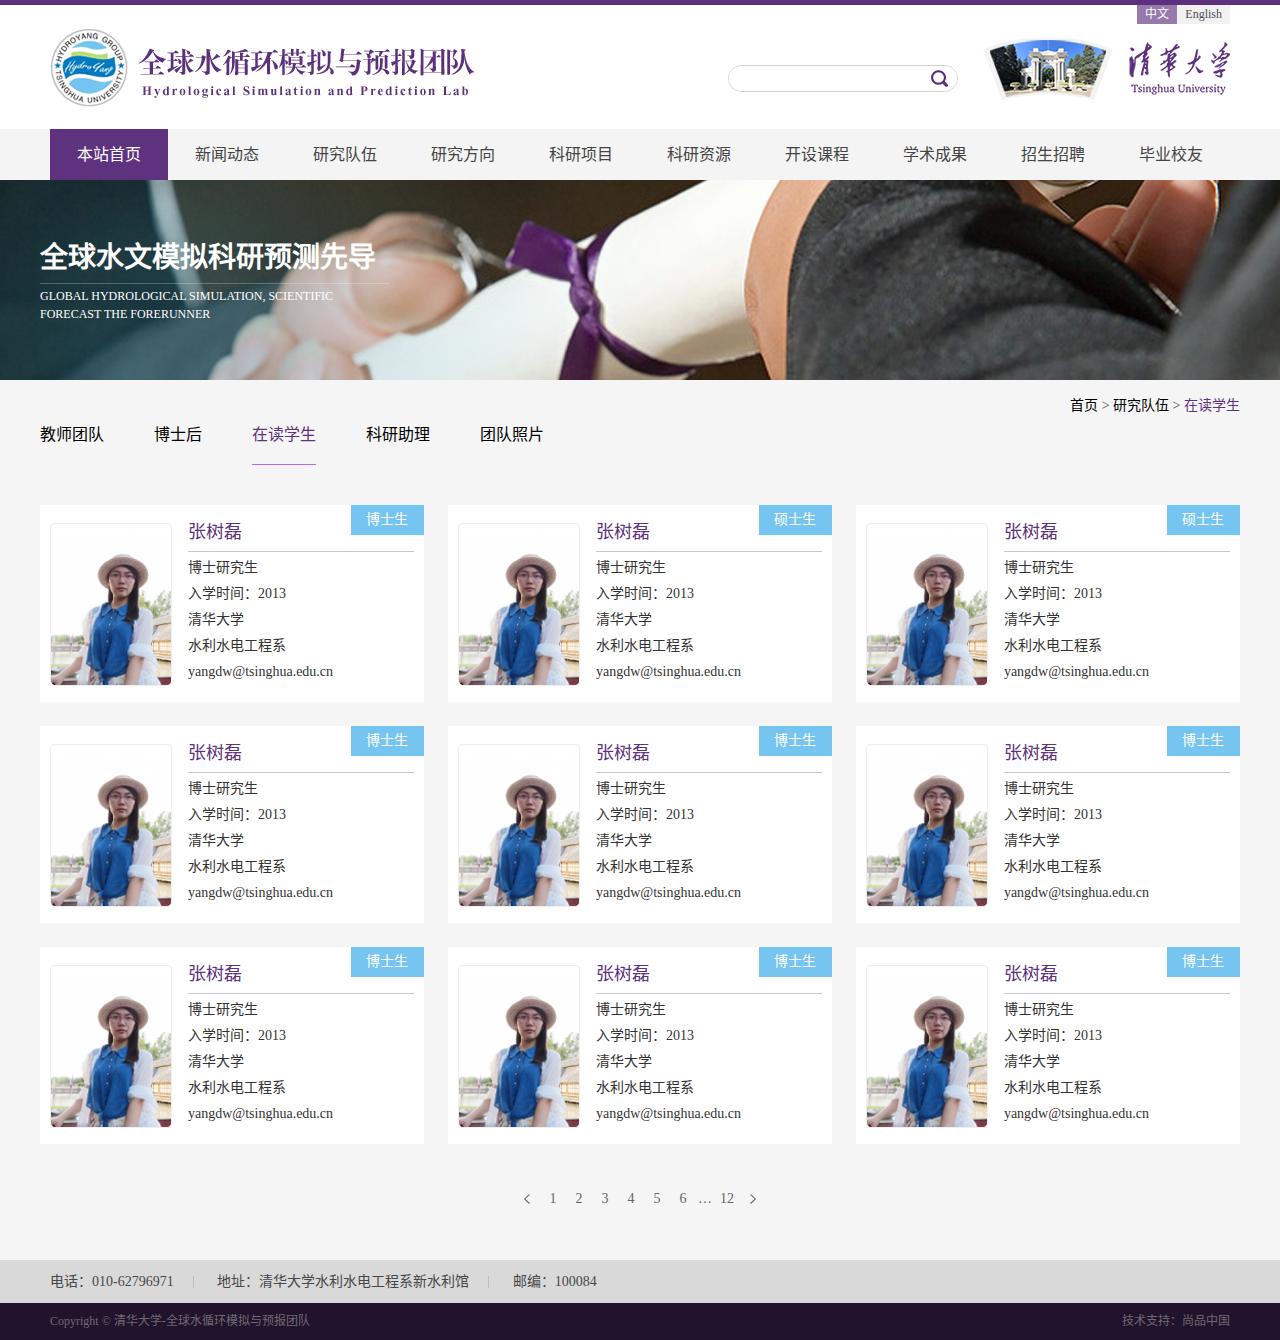
<file: www/清华研究队伍页.html>
<!DOCTYPE html>
<html lang="zh-CN">
<head>
	<meta charset="UTF-8">
	<title>清华研究队伍页</title>
	<meta name="keywords" content="" />
	<meta name="description" content="" />
	<meta name="wap-font-scale" content="no">
	<meta name="viewport" content="width=device-width, initial-scale=1.0,user-scalable=no">
	<meta http-equiv="X-UA-Compatible" content="IE=edge,chrome=1">
	<link rel="stylesheet" href="css/cui.css" />
	<link rel="stylesheet" href="css/lib.css" />
	<link rel="stylesheet" href="css/style.css" />
	<link rel="stylesheet" href="css/less.css">
</head>
<body>
    <!-- hd -->
    <div id="hd">
        <div class="warp">
            <a href="" class="logo"><img src="images/logo.png" alt=""></a>
            <div class="hdr">
                <div class="lang">
                    <a href="" class="on">中文</a>
                    <a href="">English</a>
                </div>
                <div class="soBox">
                    <form action="">
                        <input type="text" class="so-inp">
                        <button class="so-btn"></button>
                    </form>
                </div>
                <a href="" class="q-logo"><img src="images/q-logo.png" alt=""></a>
            </div>
            <span class="menuBtn"></span>
        </div>
    </div>
    <!-- hd-end -->

    <!-- 导航 -->
    <div id="nv">
        <div class="warp">
            <ul class="nav">
                <li class="on"><a href="" class="v1">本站首页</a></li>
                <li><a href="" class="v1">新闻动态</a></li>
                <li><a href="" class="v1">研究队伍</a></li>
                <li><a href="" class="v1">研究方向</a></li>
                <li><a href="" class="v1">科研项目</a></li>
                <li><a href="" class="v1">科研资源</a></li>
                <li><a href="" class="v1">开设课程</a></li>
                <li><a href="" class="v1">学术成果</a></li>
                <li><a href="" class="v1">招生招聘</a></li>
                <li><a href="" class="v1">毕业校友</a></li>
            </ul>
        </div>
    </div>
    <!-- 导航-end -->

    <!-- banner -->
    <div id="ban" style="background-image: url(images/ban4.jpg);">
        <div class="wp">
            <div class="tit">
                <h2>全球水文模拟科研预测先导</h2>
                <em>Global hydrological simulation, scientific  forecast the forerunner</em>
            </div>
        </div>
    </div>
    <!-- banner   end -->

    <!-- 主内容 -->
    <div id="bd">
        <div class="wp">
            <!-- 当前位置 -->
            <div class="m-cur">
                <a href="">首页</a> &gt; <a href="">研究队伍</a> &gt; <span>在读学生 </span>
            </div>
            <!-- 当前位置   end-->
            <ul class="m-tab">
                <li><a href="">教师团队</a></li>
                <li><a href="">博士后</a></li>
                <li class="on"><a href="">在读学生</a></li>
                <li><a href="">科研助理</a></li>
                <li><a href="">团队照片</a></li>
            </ul>
            <ul class="ul-list2">
                <li>
                    <div class="con">
                        <span>博士生</span>
                        <div class="pic"><a href=""><img src="images/pic06.jpg" alt=""></a></div>
                        <div class="txt">
                            <h3><a href="">张树磊</a></h3>
                            <p>博士研究生</p>
                            <p>入学时间：2013</p>
                            <p>清华大学</p>
                            <p>水利水电工程系</p>
                            <p>yangdw@tsinghua.edu.cn</p>
                        </div>
                    </div>
                </li>
                <li>
                    <div class="con">
                        <span>硕士生</span>
                        <div class="pic"><a href=""><img src="images/pic06.jpg" alt=""></a></div>
                        <div class="txt">
                            <h3><a href="">张树磊</a></h3>
                            <p>博士研究生</p>
                            <p>入学时间：2013</p>
                            <p>清华大学</p>
                            <p>水利水电工程系</p>
                            <p>yangdw@tsinghua.edu.cn</p>
                        </div>
                    </div>
                </li>
                <li>
                    <div class="con">
                        <span>硕士生</span>
                        <div class="pic"><a href=""><img src="images/pic06.jpg" alt=""></a></div>
                        <div class="txt">
                            <h3><a href="">张树磊</a></h3>
                            <p>博士研究生</p>
                            <p>入学时间：2013</p>
                            <p>清华大学</p>
                            <p>水利水电工程系</p>
                            <p>yangdw@tsinghua.edu.cn</p>
                        </div>
                    </div>
                </li>
                <li>
                    <div class="con">
                        <span>博士生</span>
                        <div class="pic"><a href=""><img src="images/pic06.jpg" alt=""></a></div>
                        <div class="txt">
                            <h3><a href="">张树磊</a></h3>
                            <p>博士研究生</p>
                            <p>入学时间：2013</p>
                            <p>清华大学</p>
                            <p>水利水电工程系</p>
                            <p>yangdw@tsinghua.edu.cn</p>
                        </div>
                    </div>
                </li>
                <li>
                    <div class="con">
                        <span>博士生</span>
                        <div class="pic"><a href=""><img src="images/pic06.jpg" alt=""></a></div>
                        <div class="txt">
                            <h3><a href="">张树磊</a></h3>
                            <p>博士研究生</p>
                            <p>入学时间：2013</p>
                            <p>清华大学</p>
                            <p>水利水电工程系</p>
                            <p>yangdw@tsinghua.edu.cn</p>
                        </div>
                    </div>
                </li>
                <li>
                    <div class="con">
                        <span>博士生</span>
                        <div class="pic"><a href=""><img src="images/pic06.jpg" alt=""></a></div>
                        <div class="txt">
                            <h3><a href="">张树磊</a></h3>
                            <p>博士研究生</p>
                            <p>入学时间：2013</p>
                            <p>清华大学</p>
                            <p>水利水电工程系</p>
                            <p>yangdw@tsinghua.edu.cn</p>
                        </div>
                    </div>
                </li>
                <li>
                    <div class="con">
                        <span>博士生</span>
                        <div class="pic"><a href=""><img src="images/pic06.jpg" alt=""></a></div>
                        <div class="txt">
                            <h3><a href="">张树磊</a></h3>
                            <p>博士研究生</p>
                            <p>入学时间：2013</p>
                            <p>清华大学</p>
                            <p>水利水电工程系</p>
                            <p>yangdw@tsinghua.edu.cn</p>
                        </div>
                    </div>
                </li>
                <li>
                    <div class="con">
                        <span>博士生</span>
                        <div class="pic"><a href=""><img src="images/pic06.jpg" alt=""></a></div>
                        <div class="txt">
                            <h3><a href="">张树磊</a></h3>
                            <p>博士研究生</p>
                            <p>入学时间：2013</p>
                            <p>清华大学</p>
                            <p>水利水电工程系</p>
                            <p>yangdw@tsinghua.edu.cn</p>
                        </div>
                    </div>
                </li>
                <li>
                    <div class="con">
                        <span>博士生</span>
                        <div class="pic"><a href=""><img src="images/pic06.jpg" alt=""></a></div>
                        <div class="txt">
                            <h3><a href="">张树磊</a></h3>
                            <p>博士研究生</p>
                            <p>入学时间：2013</p>
                            <p>清华大学</p>
                            <p>水利水电工程系</p>
                            <p>yangdw@tsinghua.edu.cn</p>
                        </div>
                    </div>
                </li>
            </ul>
            <!-- 页码 -->
            <div class="m-page">
                <ul>
                    <li><a class="prev" href=""></a></li>
                    <li><a href="">1</a></li>
                    <li><a href="">2</a></li>
                    <li><a href="">3</a></li>
                    <li><a href="">4</a></li>
                    <li><a href="">5</a></li>
                    <li><a href="">6</a></li>
                    <li>…</li>
                    <li><a href="">12</a></li>
                    <li><a class="next" href=""></a></li>
                </ul>
            </div>
            <!-- 页码   end-->
        </div>
    </div>
    <!-- 主内容   end-->

    <!-- fd -->
    <div id="fd">
        <div class="fd-top">
            <div class="warp">
                <div class="txt">
                    <span>电话：010-62796971 </span>
                    <span>地址：清华大学水利水电工程系新水利馆</span>
                    <span>邮编：100084</span>
                </div>
                <div class="share">
                    <div class="bdsharebuttonbox"><a href="#" class="bds_sqq" data-cmd="sqq" title="分享到QQ好友"></a><a href="#" class="bds_weixin" data-cmd="weixin" title="分享到微信"></a><a href="#" class="bds_tsina" data-cmd="tsina" title="分享到新浪微博"></a></div>
                </div>
            </div>
        </div>
        <div class="fd-copy">
            <div class="warp">
                Copyright © 清华大学-全球水循环模拟与预报团队
                <span>技术支持：尚品中国</span>
            </div>
        </div>
    </div>
    <!-- fd-end -->
	
	<script src="js/jquery.js"></script>
	<script src="js/lib.js"></script>


</body>
</html>
</file>
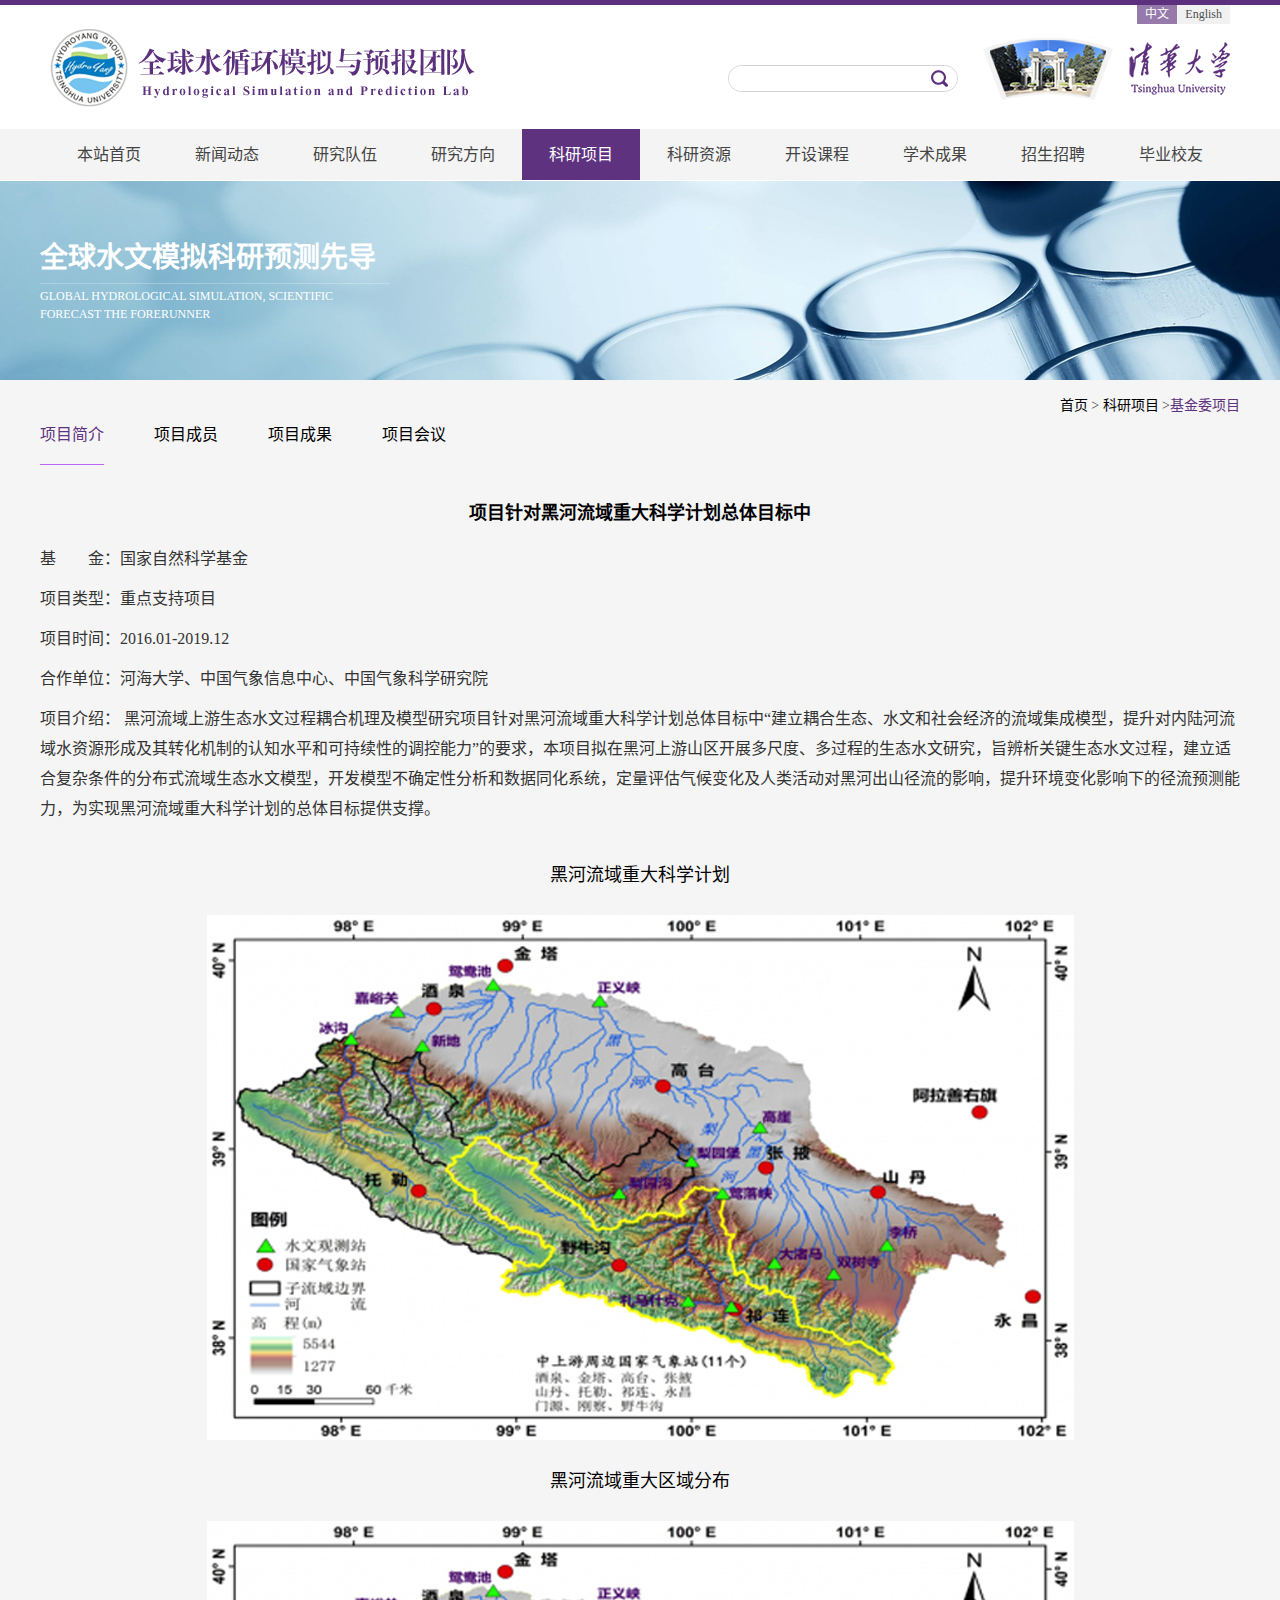
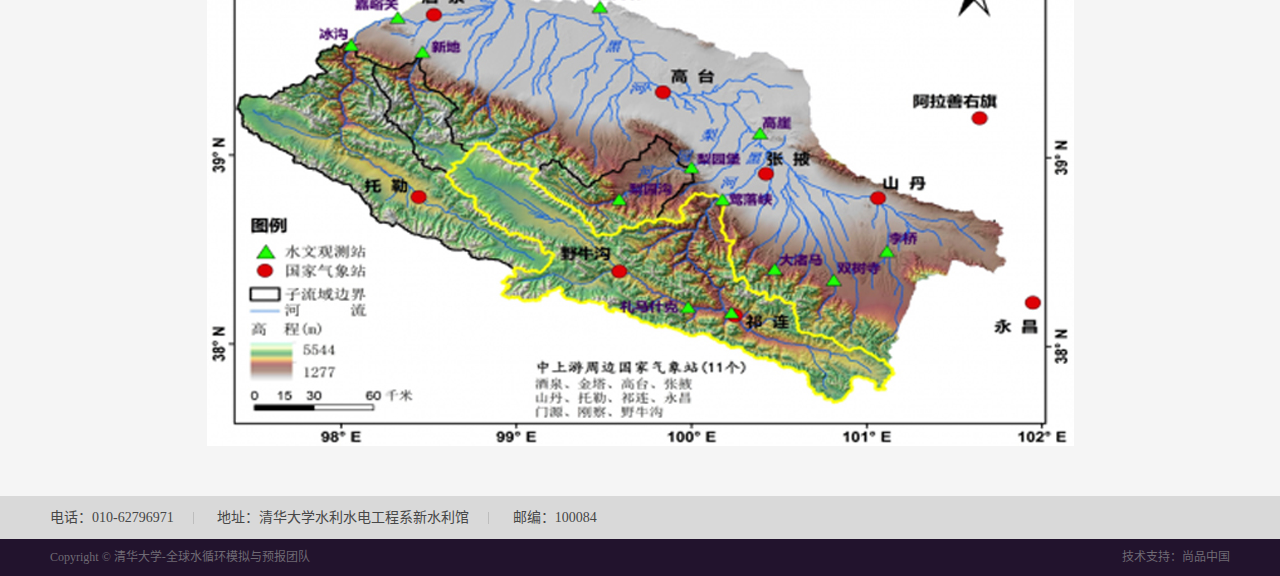
<file: www/清华科研项目 .html>
<!DOCTYPE html>
<html lang="zh-CN">
<head>
	<meta charset="UTF-8">
	<title>清华科研项目</title>
	<meta name="keywords" content="" />
	<meta name="description" content="" />
	<meta name="wap-font-scale" content="no">
	<meta name="viewport" content="width=device-width, initial-scale=1.0,user-scalable=no">
	<meta http-equiv="X-UA-Compatible" content="IE=edge,chrome=1">
	<link rel="stylesheet" href="css/cui.css" />
	<link rel="stylesheet" href="css/lib.css" />
	<link rel="stylesheet" href="css/style.css" />
	<link rel="stylesheet" href="css/less.css">
</head>
<body>
    <!-- hd -->
    <div id="hd">
        <div class="warp">
            <a href="" class="logo"><img src="images/logo.png" alt=""></a>
            <div class="hdr">
                <div class="lang">
                    <a href="" class="on">中文</a>
                    <a href="">English</a>
                </div>
                <div class="soBox">
                    <form action="">
                        <input type="text" class="so-inp">
                        <button class="so-btn"></button>
                    </form>
                </div>
                <a href="" class="q-logo"><img src="images/q-logo.png" alt=""></a>
            </div>
            <span class="menuBtn"></span>
        </div>
    </div>
    <!-- hd-end -->

    <!-- 导航 -->
    <div id="nv">
        <div class="warp">
            <ul class="nav">
                <li><a href="" class="v1">本站首页</a></li>
                <li><a href="" class="v1">新闻动态</a></li>
                <li><a href="" class="v1">研究队伍</a></li>
                <li><a href="" class="v1">研究方向</a></li>
                <li class="on"><a href="" class="v1">科研项目</a></li>
                <li><a href="" class="v1">科研资源</a></li>
                <li><a href="" class="v1">开设课程</a></li>
                <li><a href="" class="v1">学术成果</a></li>
                <li><a href="" class="v1">招生招聘</a></li>
                <li><a href="" class="v1">毕业校友</a></li>
            </ul>
        </div>
    </div>
    <!-- 导航-end -->

    <!-- banner -->
    <div id="ban" style="background-image: url(images/ban2.jpg);">
        <div class="wp">
            <div class="tit">
                <h2>全球水文模拟科研预测先导</h2>
                <em>Global hydrological simulation, scientific  forecast the forerunner</em>
            </div>
        </div>
    </div>
    <!-- banner   end -->

    <!-- 中部 -->
    <div id="bd">
        <div class="wp">

            <!-- 当前位置 -->
            <div class="m-cur">
                <a href="">首页</a> &gt; <a href="">科研项目</a> &gt;<span>基金委项目</span>
            </div>
            <!-- 当前位置   end-->

            <!-- 标题 -->
            <ul class="m-tab">
                <li class="on"><a href="">项目简介</a></li>
                <li><a href="">项目成员</a></li>
                <li><a href="">项目成果</a></li>
                <li><a href="">项目会议</a></li>
            </ul>

            <!-- 内容 -->
            <div class="m-article">
                <h1>项目针对黑河流域重大科学计划总体目标中</h1>
                <p>基　　金：国家自然科学基金</p>
                <p>项目类型：重点支持项目</p>
                <p>项目时间：2016.01-2019.12</p>
                <p>合作单位：河海大学、中国气象信息中心、中国气象科学研究院</p>
                <p>项目介绍： 黑河流域上游生态水文过程耦合机理及模型研究项目针对黑河流域重大科学计划总体目标中“建立耦合生态、水文和社会经济的流域集成模型，提升对内陆河流域水资源形成及其转化机制的认知水平和可持续性的调控能力”的要求，本项目拟在黑河上游山区开展多尺度、多过程的生态水文研究，旨辨析关键生态水文过程，建立适合复杂条件的分布式流域生态水文模型，开发模型不确定性分析和数据同化系统，定量评估气候变化及人类活动对黑河出山径流的影响，提升环境变化影响下的径流预测能力，为实现黑河流域重大科学计划的总体目标提供支撑。</p>
                <h4>黑河流域重大科学计划</h4>
                <img src="images/img-e1.jpg" alt="">
                <h4>黑河流域重大区域分布</h4>
                <img src="images/img-e1.jpg" alt="">
            </div>
        </div>
    </div>
    <!-- 中部 end-->

    <!-- fd -->
    <div id="fd">
        <div class="fd-top">
            <div class="warp">
                <div class="txt">
                    <span>电话：010-62796971 </span>
                    <span>地址：清华大学水利水电工程系新水利馆</span>
                    <span>邮编：100084</span>
                </div>
                <div class="share">
                    <div class="bdsharebuttonbox"><a href="#" class="bds_sqq" data-cmd="sqq" title="分享到QQ好友"></a><a href="#" class="bds_weixin" data-cmd="weixin" title="分享到微信"></a><a href="#" class="bds_tsina" data-cmd="tsina" title="分享到新浪微博"></a></div>
                </div>
            </div>
        </div>
        <div class="fd-copy">
            <div class="warp">
                Copyright © 清华大学-全球水循环模拟与预报团队
                <span>技术支持：尚品中国</span>
            </div>
        </div>
    </div>
    <!-- fd-end -->
	
	<script src="js/jquery.js"></script>
	<script src="js/lib.js"></script>

	<link rel="stylesheet" href="css/slick.css">
	<script src="js/slick.min.js"></script>

</body>
</html>
</file>
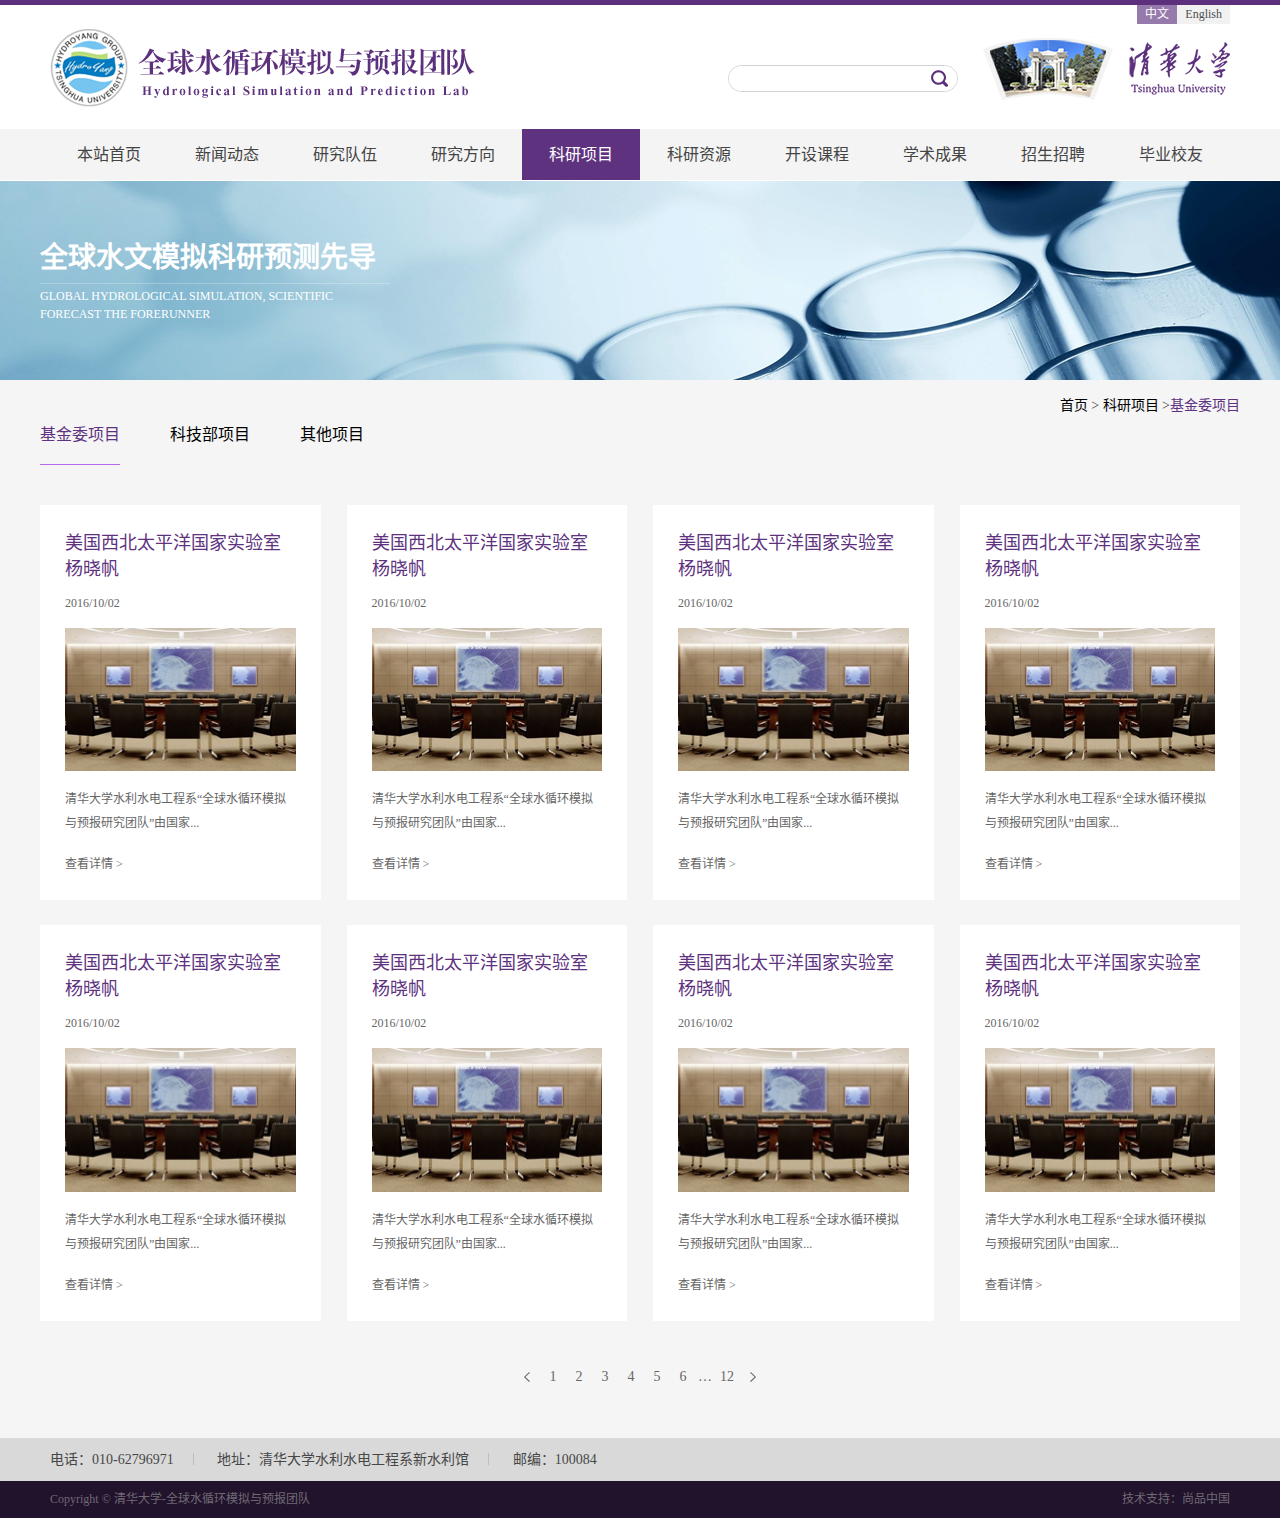
<file: www/清华科研项目-列表.html>
<!DOCTYPE html>
<html lang="zh-CN">
<head>
	<meta charset="UTF-8">
	<title>清华科研项目-列表</title>
	<meta name="keywords" content="" />
	<meta name="description" content="" />
	<meta name="wap-font-scale" content="no">
	<meta name="viewport" content="width=device-width, initial-scale=1.0,user-scalable=no">
	<meta http-equiv="X-UA-Compatible" content="IE=edge,chrome=1">
	<link rel="stylesheet" href="css/cui.css" />
	<link rel="stylesheet" href="css/lib.css" />
	<link rel="stylesheet" href="css/style.css" />
	<link rel="stylesheet" href="css/less.css">
</head>
<body>
    <!-- hd -->
    <div id="hd">
        <div class="warp">
            <a href="" class="logo"><img src="images/logo.png" alt=""></a>
            <div class="hdr">
                <div class="lang">
                    <a href="" class="on">中文</a>
                    <a href="">English</a>
                </div>
                <div class="soBox">
                    <form action="">
                        <input type="text" class="so-inp">
                        <button class="so-btn"></button>
                    </form>
                </div>
                <a href="" class="q-logo"><img src="images/q-logo.png" alt=""></a>
            </div>
            <span class="menuBtn"></span>
        </div>
    </div>
    <!-- hd-end -->

    <!-- 导航 -->
    <div id="nv">
        <div class="warp">
            <ul class="nav">
                <li><a href="" class="v1">本站首页</a></li>
                <li><a href="" class="v1">新闻动态</a></li>
                <li><a href="" class="v1">研究队伍</a></li>
                <li><a href="" class="v1">研究方向</a></li>
                <li class="on"><a href="" class="v1">科研项目</a></li>
                <li><a href="" class="v1">科研资源</a></li>
                <li><a href="" class="v1">开设课程</a></li>
                <li><a href="" class="v1">学术成果</a></li>
                <li><a href="" class="v1">招生招聘</a></li>
                <li><a href="" class="v1">毕业校友</a></li>
            </ul>
        </div>
    </div>
    <!-- 导航-end -->

    <!-- banner -->
    <div id="ban" style="background-image: url(images/ban2.jpg);">
        <div class="wp">
            <div class="tit">
                <h2>全球水文模拟科研预测先导</h2>
                <em>Global hydrological simulation, scientific  forecast the forerunner</em>
            </div>
        </div>
    </div>
    <!-- banner   end -->

    <!-- 中部 -->
    <div id="bd">
        <div class="wp">

            <!-- 当前位置 -->
            <div class="m-cur">
                <a href="">首页</a> &gt; <a href="">科研项目</a> &gt;<span>基金委项目</span>
            </div>
            <!-- 当前位置   end-->

            <!-- 标题 -->
            <ul class="m-tab">
                <li class="on"><a href="">基金委项目</a></li>
                <li><a href="">科技部项目</a></li>
                <li><a href="">其他项目</a></li>
            </ul>

            <!-- 内容 -->
            <ul class="ul-list-1">
                <li>
                    <div class="con">
                        <h3><a href="">美国西北太平洋国家实验室杨晓帆</a></h3>
                        <span class="date">2016/10/02</span>
                        <div class="pic">
                            <a href=""><img src="images/img-e2.jpg" alt=""></a>
                        </div>
                        <p>清华大学水利水电工程系“全球水循环模拟与预报研究团队”由国家...</p>
                        <a href="" class="more">查看详情 &gt;</a>
                    </div>
                </li>
                <li>
                    <div class="con">
                        <h3><a href="">美国西北太平洋国家实验室杨晓帆</a></h3>
                        <span class="date">2016/10/02</span>
                        <div class="pic">
                            <a href=""><img src="images/img-e2.jpg" alt=""></a>
                        </div>
                        <p>清华大学水利水电工程系“全球水循环模拟与预报研究团队”由国家...</p>
                        <a href="" class="more">查看详情 &gt;</a>
                    </div>
                </li>
                <li>
                    <div class="con">
                        <h3><a href="">美国西北太平洋国家实验室杨晓帆</a></h3>
                        <span class="date">2016/10/02</span>
                        <div class="pic">
                            <a href=""><img src="images/img-e2.jpg" alt=""></a>
                        </div>
                        <p>清华大学水利水电工程系“全球水循环模拟与预报研究团队”由国家...</p>
                        <a href="" class="more">查看详情 &gt;</a>
                    </div>
                </li>
                <li>
                    <div class="con">
                        <h3><a href="">美国西北太平洋国家实验室杨晓帆</a></h3>
                        <span class="date">2016/10/02</span>
                        <div class="pic">
                            <a href=""><img src="images/img-e2.jpg" alt=""></a>
                        </div>
                        <p>清华大学水利水电工程系“全球水循环模拟与预报研究团队”由国家...</p>
                        <a href="" class="more">查看详情 &gt;</a>
                    </div>
                </li>
                <li>
                    <div class="con">
                        <h3><a href="">美国西北太平洋国家实验室杨晓帆</a></h3>
                        <span class="date">2016/10/02</span>
                        <div class="pic">
                            <a href=""><img src="images/img-e2.jpg" alt=""></a>
                        </div>
                        <p>清华大学水利水电工程系“全球水循环模拟与预报研究团队”由国家...</p>
                        <a href="" class="more">查看详情 &gt;</a>
                    </div>
                </li>
                <li>
                    <div class="con">
                        <h3><a href="">美国西北太平洋国家实验室杨晓帆</a></h3>
                        <span class="date">2016/10/02</span>
                        <div class="pic">
                            <a href=""><img src="images/img-e2.jpg" alt=""></a>
                        </div>
                        <p>清华大学水利水电工程系“全球水循环模拟与预报研究团队”由国家...</p>
                        <a href="" class="more">查看详情 &gt;</a>
                    </div>
                </li>
                <li>
                    <div class="con">
                        <h3><a href="">美国西北太平洋国家实验室杨晓帆</a></h3>
                        <span class="date">2016/10/02</span>
                        <div class="pic">
                            <a href=""><img src="images/img-e2.jpg" alt=""></a>
                        </div>
                        <p>清华大学水利水电工程系“全球水循环模拟与预报研究团队”由国家...</p>
                        <a href="" class="more">查看详情 &gt;</a>
                    </div>
                </li>
                <li>
                    <div class="con">
                        <h3><a href="">美国西北太平洋国家实验室杨晓帆</a></h3>
                        <span class="date">2016/10/02</span>
                        <div class="pic">
                            <a href=""><img src="images/img-e2.jpg" alt=""></a>
                        </div>
                        <p>清华大学水利水电工程系“全球水循环模拟与预报研究团队”由国家...</p>
                        <a href="" class="more">查看详情 &gt;</a>
                    </div>
                </li>
            </ul>

            <!-- 页码 -->
            <div class="m-page">
                <ul>
                    <li><a class="prev" href=""></a></li>
                    <li><a href="">1</a></li>
                    <li><a href="">2</a></li>
                    <li><a href="">3</a></li>
                    <li><a href="">4</a></li>
                    <li><a href="">5</a></li>
                    <li><a href="">6</a></li>
                    <li>…</li>
                    <li><a href="">12</a></li>
                    <li><a class="next" href=""></a></li>
                </ul>
            </div>
            <!-- 页码   end-->
        </div>
    </div>
    <!-- 中部 end-->

    <!-- fd -->
    <div id="fd">
        <div class="fd-top">
            <div class="warp">
                <div class="txt">
                    <span>电话：010-62796971 </span>
                    <span>地址：清华大学水利水电工程系新水利馆</span>
                    <span>邮编：100084</span>
                </div>
                <div class="share">
                    <div class="bdsharebuttonbox"><a href="#" class="bds_sqq" data-cmd="sqq" title="分享到QQ好友"></a><a href="#" class="bds_weixin" data-cmd="weixin" title="分享到微信"></a><a href="#" class="bds_tsina" data-cmd="tsina" title="分享到新浪微博"></a></div>
                </div>
            </div>
        </div>
        <div class="fd-copy">
            <div class="warp">
                Copyright © 清华大学-全球水循环模拟与预报团队
                <span>技术支持：尚品中国</span>
            </div>
        </div>
    </div>
    <!-- fd-end -->
	
	<script src="js/jquery.js"></script>
	<script src="js/lib.js"></script>

	<link rel="stylesheet" href="css/slick.css">
	<script src="js/slick.min.js"></script>

</body>
</html>
</file>
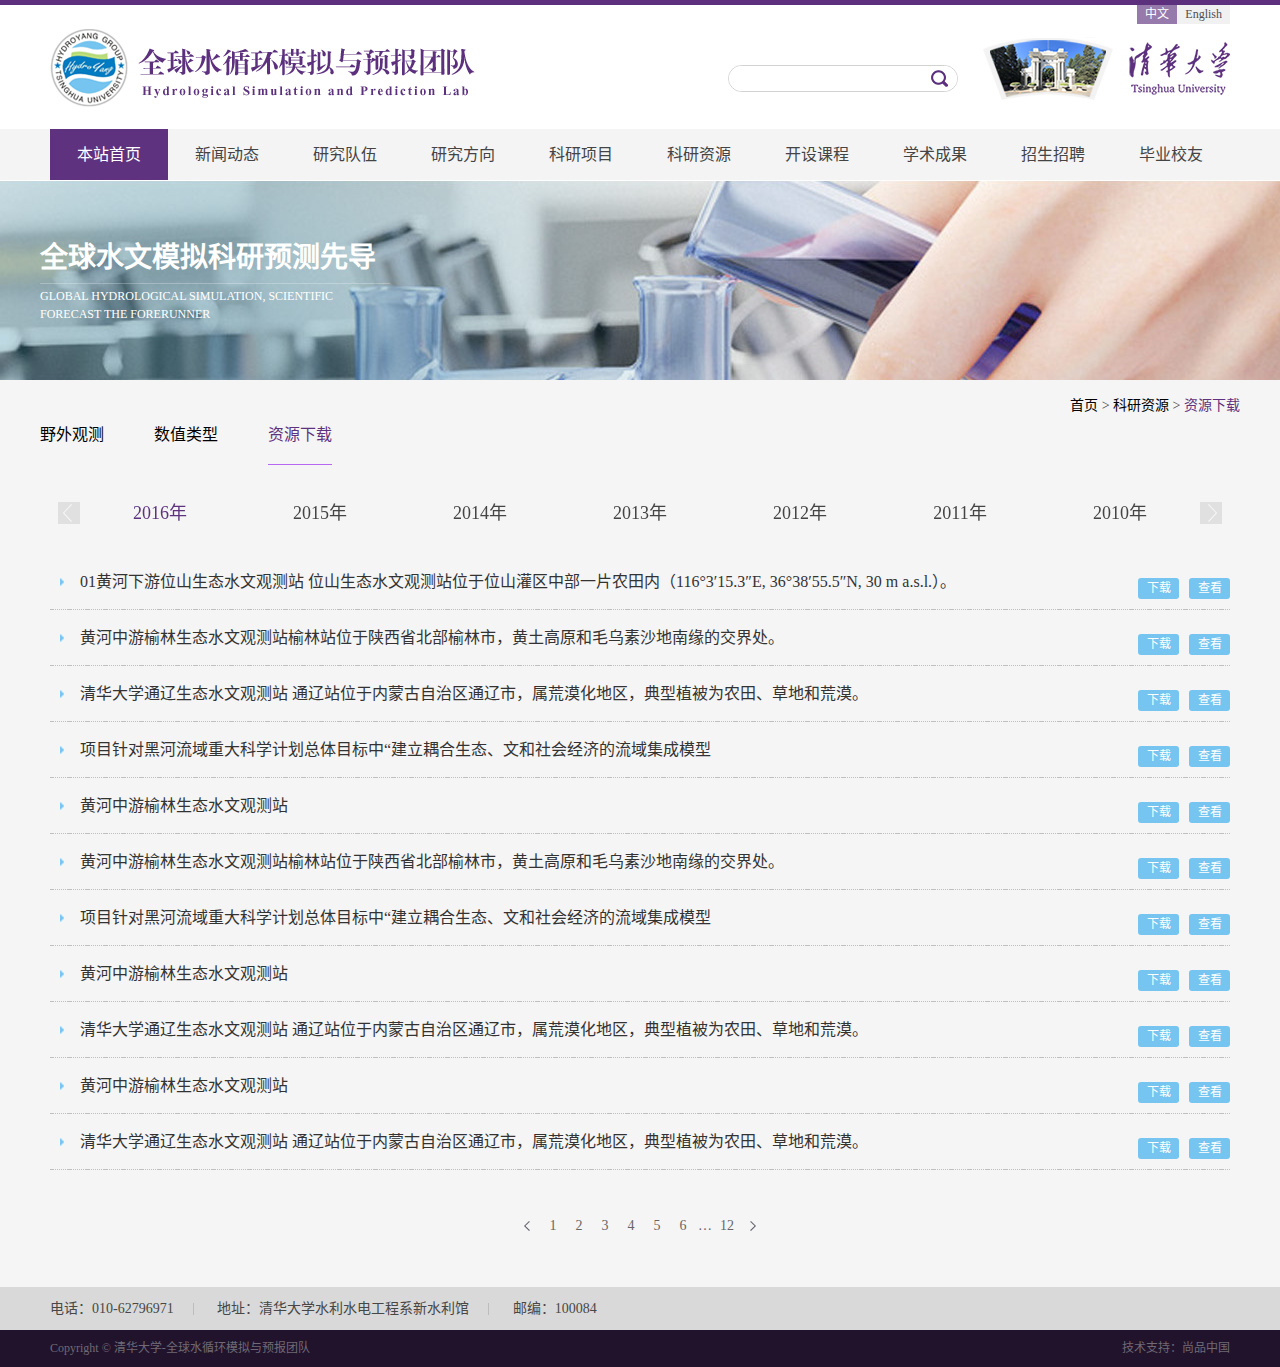
<file: www/科研资源-下载页 -.html>
<!DOCTYPE html>
<html lang="zh-CN">
<head>
	<meta charset="UTF-8">
	<title>科研资源-下载页 - </title>
	<meta name="keywords" content="" />
	<meta name="description" content="" />
	<meta name="wap-font-scale" content="no">
	<meta name="viewport" content="width=device-width, initial-scale=1.0,user-scalable=no">
	<meta http-equiv="X-UA-Compatible" content="IE=edge,chrome=1">
	<link rel="stylesheet" href="css/cui.css" />
	<link rel="stylesheet" href="css/lib.css" />
	<link rel="stylesheet" href="css/style.css" />
	<link rel="stylesheet" href="css/less.css">
</head>
<body>
    <!-- hd -->
    <div id="hd">
        <div class="warp">
            <a href="" class="logo"><img src="images/logo.png" alt=""></a>
            <div class="hdr">
                <div class="lang">
                    <a href="" class="on">中文</a>
                    <a href="">English</a>
                </div>
                <div class="soBox">
                    <form action="">
                        <input type="text" class="so-inp">
                        <button class="so-btn"></button>
                    </form>
                </div>
                <a href="" class="q-logo"><img src="images/q-logo.png" alt=""></a>
            </div>
            <span class="menuBtn"></span>
        </div>
    </div>
    <!-- hd-end -->

    <!-- 导航 -->
    <div id="nv">
        <div class="warp">
            <ul class="nav">
                <li class="on"><a href="" class="v1">本站首页</a></li>
                <li><a href="" class="v1">新闻动态</a></li>
                <li><a href="" class="v1">研究队伍</a></li>
                <li><a href="" class="v1">研究方向</a></li>
                <li><a href="" class="v1">科研项目</a></li>
                <li><a href="" class="v1">科研资源</a></li>
                <li><a href="" class="v1">开设课程</a></li>
                <li><a href="" class="v1">学术成果</a></li>
                <li><a href="" class="v1">招生招聘</a></li>
                <li><a href="" class="v1">毕业校友</a></li>
            </ul>
        </div>
    </div>
    <!-- 导航-end -->

    <!-- banner -->
    <div id="ban" style="background-image: url(images/ban1.jpg);">
        <div class="wp">
            <div class="tit">
                <h2>全球水文模拟科研预测先导</h2>
                <em>Global hydrological simulation, scientific  forecast the forerunner</em>
            </div>
        </div>
    </div>
    <!-- banner   end -->

    <!-- 主内容 -->
    <div id="bd">
        <div class="wp">
            <!-- 当前位置 -->
            <div class="m-cur">
                <a href="">首页</a> &gt; <a href="">科研资源</a> &gt; <span>资源下载</span>
            </div>
            <!-- 当前位置   end-->
            <ul class="m-tab">
                <li><a href="">野外观测</a></li>
                <li><a href="">数值类型</a></li>
                <li class="on"><a href="">资源下载</a></li>
            </ul>
            <!-- 下载 -->
            <div class="m-down">
                <div class="date-nav">
                    <div class="date"><a href="">2016年</a></div>
                    <div class="date"><a href="">2015年</a></div>
                    <div class="date"><a href="">2014年</a></div>
                    <div class="date"><a href="">2013年</a></div>
                    <div class="date"><a href="">2012年</a></div>
                    <div class="date"><a href="">2011年</a></div>
                    <div class="date"><a href="">2010年</a></div>
                    <div class="date"><a href="">2009年</a></div>
                </div>
                <div class="date-for">
                    <div class="item">
                        <ul class="ul-list4">
                            <li>
                                <div class="btn">
                                    <a class="a-btn" href="">下载</a>
                                    <a class="a-btn" href="">查看</a>
                                </div>
                                <a href="">01黄河下游位山生态水文观测站 位山生态水文观测站位于位山灌区中部一片农田内（116°3′15.3″E, 36°38′55.5″N, 30 m a.s.l.）。</a>
                            </li>
                            <li>
                                <div class="btn">
                                    <a class="a-btn" href="">下载</a>
                                    <a class="a-btn" href="">查看</a>
                                </div>
                                <a href="">黄河中游榆林生态水文观测站榆林站位于陕西省北部榆林市，黄土高原和毛乌素沙地南缘的交界处。</a>
                            </li>
                            <li>
                                <div class="btn">
                                    <a class="a-btn" href="">下载</a>
                                    <a class="a-btn" href="">查看</a>
                                </div>
                                <a href="">清华大学通辽生态水文观测站 通辽站位于内蒙古自治区通辽市，属荒漠化地区，典型植被为农田、草地和荒漠。</a>
                            </li>
                            <li>
                                <div class="btn">
                                    <a class="a-btn" href="">下载</a>
                                    <a class="a-btn" href="">查看</a>
                                </div>
                                <a href="">项目针对黑河流域重大科学计划总体目标中“建立耦合生态、文和社会经济的流域集成模型</a>
                            </li>
                            <li>
                                <div class="btn">
                                    <a class="a-btn" href="">下载</a>
                                    <a class="a-btn" href="">查看</a>
                                </div>
                                <a href="">黄河中游榆林生态水文观测站</a>
                            </li>
                            <li>
                                <div class="btn">
                                    <a class="a-btn" href="">下载</a>
                                    <a class="a-btn" href="">查看</a>
                                </div>
                                <a href="">黄河中游榆林生态水文观测站榆林站位于陕西省北部榆林市，黄土高原和毛乌素沙地南缘的交界处。</a>
                            </li>
                            <li>
                                <div class="btn">
                                    <a class="a-btn" href="">下载</a>
                                    <a class="a-btn" href="">查看</a>
                                </div>
                                <a href="">项目针对黑河流域重大科学计划总体目标中“建立耦合生态、文和社会经济的流域集成模型</a>
                            </li>
                            <li>
                                <div class="btn">
                                    <a class="a-btn" href="">下载</a>
                                    <a class="a-btn" href="">查看</a>
                                </div>
                                <a href="">黄河中游榆林生态水文观测站</a>
                            </li>
                            <li>
                                <div class="btn">
                                    <a class="a-btn" href="">下载</a>
                                    <a class="a-btn" href="">查看</a>
                                </div>
                                <a href="">清华大学通辽生态水文观测站 通辽站位于内蒙古自治区通辽市，属荒漠化地区，典型植被为农田、草地和荒漠。</a>
                            </li>
                            <li>
                                <div class="btn">
                                    <a class="a-btn" href="">下载</a>
                                    <a class="a-btn" href="">查看</a>
                                </div>
                                <a href="">黄河中游榆林生态水文观测站</a>
                            </li>
                            <li>
                                <div class="btn">
                                    <a class="a-btn" href="">下载</a>
                                    <a class="a-btn" href="">查看</a>
                                </div>
                                <a href="">清华大学通辽生态水文观测站 通辽站位于内蒙古自治区通辽市，属荒漠化地区，典型植被为农田、草地和荒漠。</a>
                            </li>
                        </ul>
                    </div>
                </div>
            </div>
            <!-- 下载  end  -->
            <!-- 页码 -->
            <div class="m-page">
                <ul>
                    <li><a class="prev" href=""></a></li>
                    <li><a href="">1</a></li>
                    <li><a href="">2</a></li>
                    <li><a href="">3</a></li>
                    <li><a href="">4</a></li>
                    <li><a href="">5</a></li>
                    <li><a href="">6</a></li>
                    <li>…</li>
                    <li><a href="">12</a></li>
                    <li><a class="next" href=""></a></li>
                </ul>
            </div>
            <!-- 页码   end-->
        </div>
    </div>
    <!-- 主内容   end-->

    <!-- fd -->
    <div id="fd">
        <div class="fd-top">
            <div class="warp">
                <div class="txt">
                    <span>电话：010-62796971 </span>
                    <span>地址：清华大学水利水电工程系新水利馆</span>
                    <span>邮编：100084</span>
                </div>
                <div class="share">
                    <div class="bdsharebuttonbox"><a href="#" class="bds_sqq" data-cmd="sqq" title="分享到QQ好友"></a><a href="#" class="bds_weixin" data-cmd="weixin" title="分享到微信"></a><a href="#" class="bds_tsina" data-cmd="tsina" title="分享到新浪微博"></a></div>
                </div>
            </div>
        </div>
        <div class="fd-copy">
            <div class="warp">
                Copyright © 清华大学-全球水循环模拟与预报团队
                <span>技术支持：尚品中国</span>
            </div>
        </div>
    </div>
    <!-- fd-end -->
	
	<script src="js/jquery.js"></script>
	<script src="js/lib.js"></script>

    <link rel="stylesheet" href="css/slick.css">
    <script src="js/slick.min.js"></script>
    <script>
    $(document).ready(function() {

       $('.date-nav').slick({
         slidesToShow: 7,
         slidesToScroll: 7,
         dots: false,
         centerMode: false,
         centerPadding: '0',
         focusOnSelect: true,
         responsive: [
             {
               breakpoint: 960,
               settings: {
                 slidesToShow: 5,
                 slidesToScroll: 1
               }
             },
             {
               breakpoint: 600,
               settings: {
                 slidesToShow: 4,
                 slidesToScroll: 1
               }
             },
             {
               breakpoint: 480,
               settings: {
                 slidesToShow: 2,
                 slidesToScroll: 1
               }
             }
           ]

       });
        
    });
    </script>

</body>
</html>
</file>
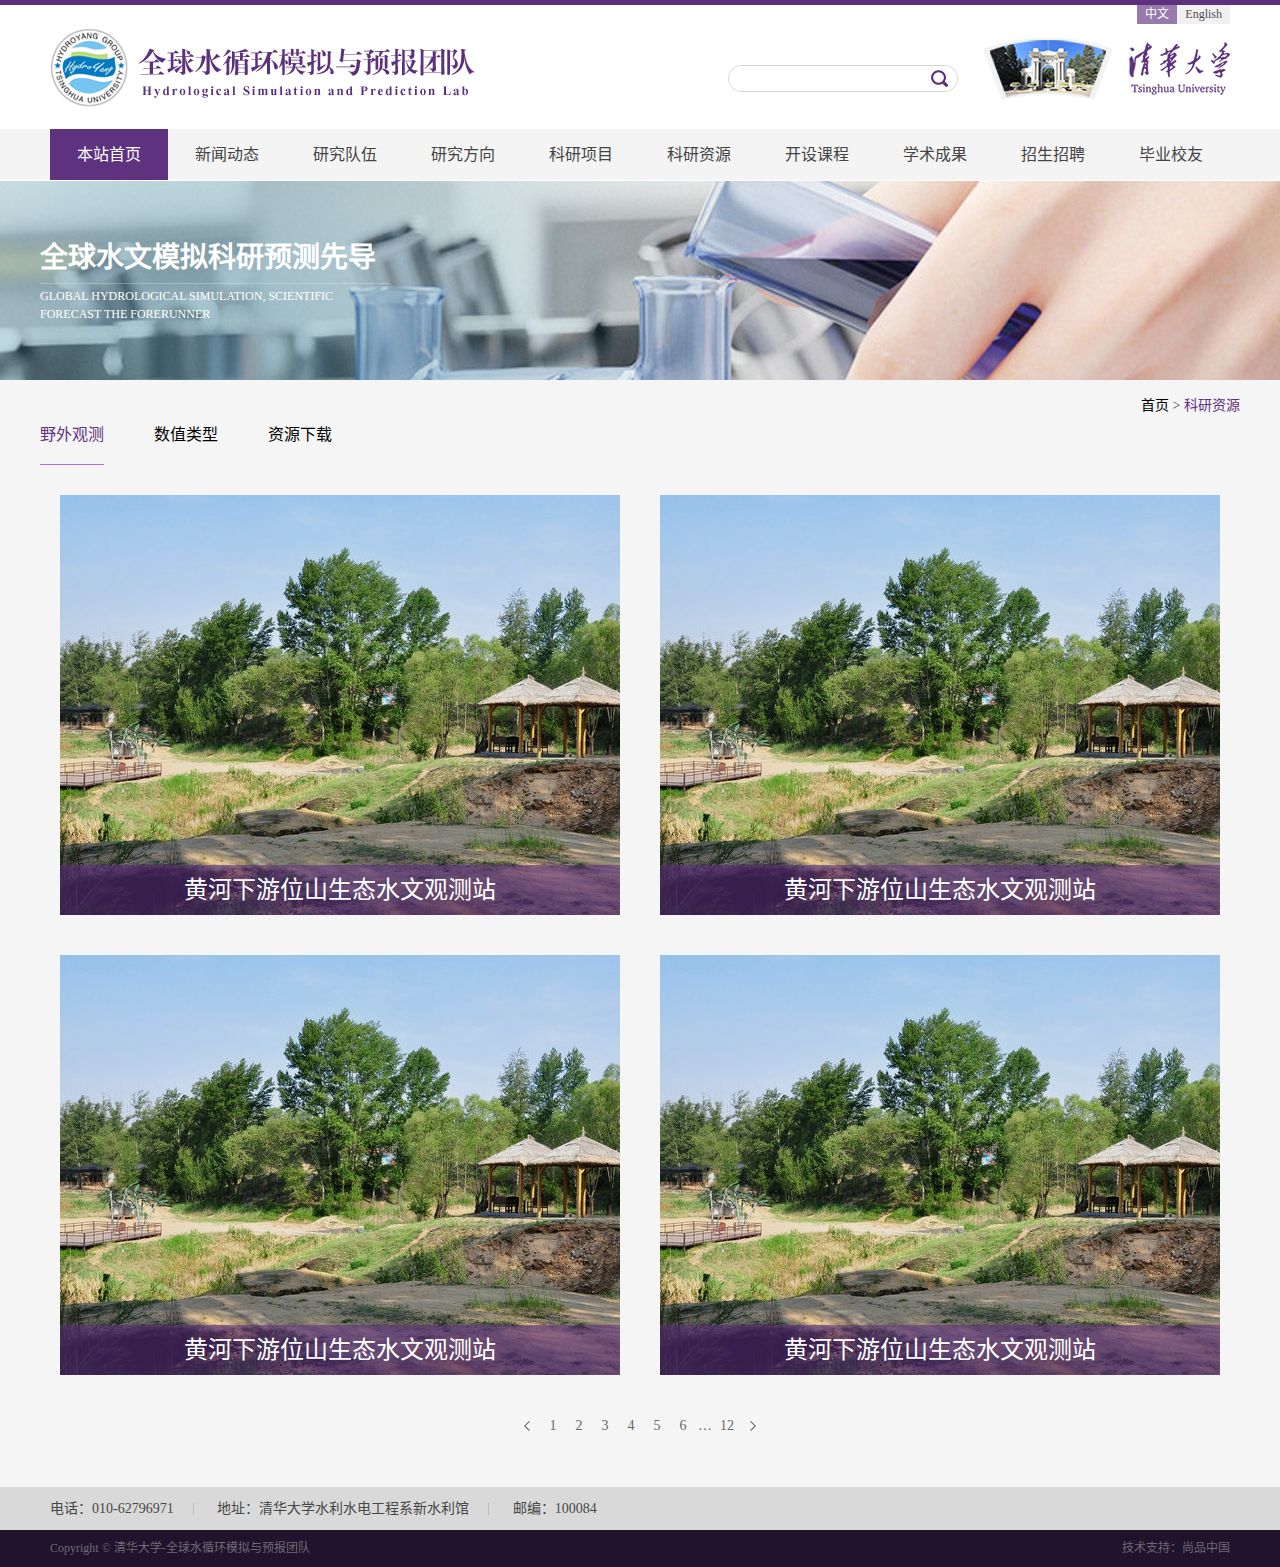
<file: www/科研资源.html>
<!DOCTYPE html>
<html lang="zh-CN">
<head>
	<meta charset="UTF-8">
	<title>科研资源</title>
	<meta name="keywords" content="" />
	<meta name="description" content="" />
	<meta name="wap-font-scale" content="no">
	<meta name="viewport" content="width=device-width, initial-scale=1.0,user-scalable=no">
	<meta http-equiv="X-UA-Compatible" content="IE=edge,chrome=1">
	<link rel="stylesheet" href="css/cui.css" />
	<link rel="stylesheet" href="css/lib.css" />
	<link rel="stylesheet" href="css/style.css" />
	<link rel="stylesheet" href="css/less.css">
</head>
<body>
    <!-- hd -->
    <div id="hd">
        <div class="warp">
            <a href="" class="logo"><img src="images/logo.png" alt=""></a>
            <div class="hdr">
                <div class="lang">
                    <a href="" class="on">中文</a>
                    <a href="">English</a>
                </div>
                <div class="soBox">
                    <form action="">
                        <input type="text" class="so-inp">
                        <button class="so-btn"></button>
                    </form>
                </div>
                <a href="" class="q-logo"><img src="images/q-logo.png" alt=""></a>
            </div>
            <span class="menuBtn"></span>
        </div>
    </div>
    <!-- hd-end -->

    <!-- 导航 -->
    <div id="nv">
        <div class="warp">
            <ul class="nav">
                <li class="on"><a href="" class="v1">本站首页</a></li>
                <li><a href="" class="v1">新闻动态</a></li>
                <li><a href="" class="v1">研究队伍</a></li>
                <li><a href="" class="v1">研究方向</a></li>
                <li><a href="" class="v1">科研项目</a></li>
                <li><a href="" class="v1">科研资源</a></li>
                <li><a href="" class="v1">开设课程</a></li>
                <li><a href="" class="v1">学术成果</a></li>
                <li><a href="" class="v1">招生招聘</a></li>
                <li><a href="" class="v1">毕业校友</a></li>
            </ul>
        </div>
    </div>
    <!-- 导航-end -->

    <!-- banner -->
    <div id="ban" style="background-image: url(images/ban1.jpg);">
        <div class="wp">
            <div class="tit">
                <h2>全球水文模拟科研预测先导</h2>
                <em>Global hydrological simulation, scientific  forecast the forerunner</em>
            </div>
        </div>
    </div>
    <!-- banner   end -->

    <!-- 主内容 -->
    <div id="bd">
        <div class="wp">
            <!-- 当前位置 -->
            <div class="m-cur">
                <a href="">首页</a> &gt; <span>科研资源</span>
            </div>
            <!-- 当前位置   end-->
            <ul class="m-tab">
                <li class="on"><a href="">野外观测</a></li>
                <li><a href="">数值类型</a></li>
                <li><a href="">资源下载</a></li>
            </ul>
            <!-- 列表 -->
            <ul class="ul-list3">
                <li>
                    <a href="">
                        <h3>黄河下游位山生态水文观测站</h3>
                        <div class="pic"><img src="images/pic07.jpg" alt=""></div>
                        <div class="txt">
                            <div class="inner">
                                <h4>黄河下游位山生态水文观测站</h4>
                                <p>位山生态水文观测站位于位山灌区中部一片农田内位山灌区位于华北平原中部，隶属山东省聊城市，是黄河下游最大的引黄灌区，也是中国第5大灌区，设计灌溉面积约为3600 km2。</p>
                            </div>
                        </div>
                    </a>
                </li>
                <li>
                    <a href="">
                        <h3>黄河下游位山生态水文观测站</h3>
                        <div class="pic"><img src="images/pic07.jpg" alt=""></div>
                        <div class="txt">
                            <div class="inner">
                                <h4>黄河下游位山生态水文观测站</h4>
                                <p>位山生态水文观测站位于位山灌区中部一片农田内位山灌区位于华北平原中部，隶属山东省聊城市，是黄河下游最大的引黄灌区，也是中国第5大灌区，设计灌溉面积约为3600 km2。</p>
                            </div>
                        </div>
                    </a>
                </li>
                <li>
                    <a href="">
                        <h3>黄河下游位山生态水文观测站</h3>
                        <div class="pic"><img src="images/pic07.jpg" alt=""></div>
                        <div class="txt">
                            <div class="inner">
                                <h4>黄河下游位山生态水文观测站</h4>
                                <p>位山生态水文观测站位于位山灌区中部一片农田内位山灌区位于华北平原中部，隶属山东省聊城市，是黄河下游最大的引黄灌区，也是中国第5大灌区，设计灌溉面积约为3600 km2。</p>
                            </div>
                        </div>
                    </a>
                </li>
                <li>
                    <a href="">
                        <h3>黄河下游位山生态水文观测站</h3>
                        <div class="pic"><img src="images/pic07.jpg" alt=""></div>
                        <div class="txt">
                            <div class="inner">
                                <h4>黄河下游位山生态水文观测站</h4>
                                <p>位山生态水文观测站位于位山灌区中部一片农田内位山灌区位于华北平原中部，隶属山东省聊城市，是黄河下游最大的引黄灌区，也是中国第5大灌区，设计灌溉面积约为3600 km2。</p>
                            </div>
                        </div>
                    </a>
                </li>
            </ul>
            <!-- 列表   end-->
            <!-- 页码 -->
            <div class="m-page">
                <ul>
                    <li><a class="prev" href=""></a></li>
                    <li><a href="">1</a></li>
                    <li><a href="">2</a></li>
                    <li><a href="">3</a></li>
                    <li><a href="">4</a></li>
                    <li><a href="">5</a></li>
                    <li><a href="">6</a></li>
                    <li>…</li>
                    <li><a href="">12</a></li>
                    <li><a class="next" href=""></a></li>
                </ul>
            </div>
            <!-- 页码   end-->
        </div>
    </div>
    <!-- 主内容   end-->

    <!-- fd -->
    <div id="fd">
        <div class="fd-top">
            <div class="warp">
                <div class="txt">
                    <span>电话：010-62796971 </span>
                    <span>地址：清华大学水利水电工程系新水利馆</span>
                    <span>邮编：100084</span>
                </div>
                <div class="share">
                    <div class="bdsharebuttonbox"><a href="#" class="bds_sqq" data-cmd="sqq" title="分享到QQ好友"></a><a href="#" class="bds_weixin" data-cmd="weixin" title="分享到微信"></a><a href="#" class="bds_tsina" data-cmd="tsina" title="分享到新浪微博"></a></div>
                </div>
            </div>
        </div>
        <div class="fd-copy">
            <div class="warp">
                Copyright © 清华大学-全球水循环模拟与预报团队
                <span>技术支持：尚品中国</span>
            </div>
        </div>
    </div>
    <!-- fd-end -->
	
	<script src="js/jquery.js"></script>
	<script src="js/lib.js"></script>


</body>
</html>
</file>
<file: www/css/cui.css>
﻿/* By 5811.com.cn */ body,div,dl,dt,dd,ul,ol,li,h1,h2,h3,h4,h5,h6,pre,form,fieldset,input,textarea,p,blockquote,th,td{margin:0; padding:0; } table{border-collapse:collapse; border-spacing:0; } fieldset,img{border:0; } ol,ul{list-style:none; } caption,th{text-align:left; } q:before,q:after{content:''; } abbr,acronym{border:0; } .clear{clear:both; display:block; overflow:hidden; visibility:hidden; width:0; height:0; } .l,.col-l,.col_l,.col-c,.col_c{float:left; } .r,.col-r,.col_r,dt span,.ul-txt li span,.ul_txt li span{float:right; } .c{clear:both; } .n,em{font-weight:normal; font-style:normal; } .b{font-weight:bold; } .i{font-style:italic; } .fa{font-family:Arial; } .fg{font-family:Georgia; } .ft{font-family:Tahoma; } .fl{font-family:Lucida Console; } .fs{font-family:'宋体'; } .fw{font-family:'微软雅黑'; } .tc{text-align:center; } .tr{text-align:right; } .tl{text-align:left; } .tdu{text-decoration:underline; } .tdn,.tdn:hover,a.tdl:hover{text-decoration:none; } .fc0{color:#000000; } .fc3{color:#333333; }
.fc6{color:#666666; } .fc9{color:#999999; } .fcr{color:red; } .fcw{color:white; } .fcb{color:blue; } .fcg{color:green; } .f0{font-size:0; } .f10{font-size:10px; } .f12{font-size:12px; } .f13{font-size:13px; } .f14{font-size:14px; } .f16{font-size:16px; } .f20{font-size:20px; } .f24{font-size:24px; } .vm{vertical-align:middle; } .vtb{vertical-align:text-bottom; } .vt{vertical-align:top; } .vn{vertical-align:-2px; } .vimg{margin-bottom:-3px; } .m0{margin:0; } .ml0{margin-left:0; } .ml5{margin-left:5px; } .ml10{margin-left:10px; } .ml20{margin-left:20px; } .mr0{margin-right:0; } .mr5{margin-right:5px; } .mr10{margin-right:10px; } .mr20{margin-right:20px; } .mt5{margin-top:5px; } .mt10{margin-top:10px; } .mt20{margin-top:20px; } .mb5{margin-bottom:5px; } .mb10{margin-bottom:10px; } .mb20{margin-bottom:20px; } .ml-1{margin-left:-1px; } .mt-1{margin-top:-1px; } .p1{padding:1px; } .pl5{padding-left:5px; } .p5{padding:5px; } .pt5{padding-top:5px; } .pr5{padding-right:5px; } .pb5{padding-bottom:5px; }
.p10{padding:10px; } .pl10{padding-left:10px; } .pt10{padding-top:10px; } .pr10{padding-right:10px; } .pb10{padding-bottom:10px; } .p20{padding:20px; } .pl20{padding-left:20px; } .pt20{padding-top:20px; } .pr20{padding-right:20px; } .pb20{padding-bottom:20px; } .rel,.pr{position:relative; } .abs,.pa{position:absolute; } .dn{display:none; } .db{display:block; } .dib{-moz-inline-stack:inline-block; display:inline-block; } .di{display:inline; } .ovh{overflow:hidden; } .ovs{overflow:scroll; } .vh{visibility:hidden; } .vv{visibility:visible; } .lh14{line-height:14px; } .lh16{line-height:16px; } .lh18{line-height:18px; } .lh20{line-height:20px; } .lh22{line-height:22px; } .lh24{line-height:24px;} .fix{*zoom:1; } .fix:after,.fix:before{display:block; content:"clear"; height:0; clear:both; overflow:hidden; visibility:hidden; } .z{_zoom:1; } .h1{height:1px; } .h5{height:5px; } .h10,.h{height:10px; } .h15{height:15px; } .h20{height:20px; }
.h1,.h5,.h10,.h15,.h20,.h{font-size:0px; line-height:0; overflow:hidden; clear:both; } body{font:12px 宋体,Arial,sans-serif; } a{text-decoration:none; } a:hover{color:#FF6600 }
</file>
<file: www/css/lib.css>
﻿
/*-----------------[初始化]--------------*/
body{background: #f5f5f5;color: #444;font-size: 12px;line-height: 1.5;font-family:"微软雅黑","Microsoft Yahei";}
a{color: #444;}
a:hover{color: #f60;}
img{max-width: 100%;
    transition: .3s;
    -ms-transition: .3s;
    -moz-transition: .3s;
    -webkit-transition: .3s;
    -o-transition: .3s;
}
input,textarea,select,button{font-size: 12px;color: #444;
    font-family:"微软雅黑","Microsoft Yahei";outline: 0;
    -webkit-box-sizing: border-box;
    -moz-box-sizing: border-box;
    -o-box-sizing: border-box;
    box-sizing: border-box;
}
input[type='submit'],input[type='reset'],input[type='button'],select{
    -webkit-appearance: none;
    -moz-appearance: none;
    appearance: none;
}
input[type='submit'],input[type='reset'],input[type='button']{cursor: pointer;}
::-webkit-input-placeholder {color: #999;}
::-moz-placeholder {color: #999; }
::-ms-input-placeholder {color: #999;}

.ani{
    transition: .3s;
    -ms-transition: .3s;
    -moz-transition: .3s;
    -webkit-transition: .3s;
    -o-transition: .3s;
}
*,*:focus{outline: 0;}

/*布局*/
.wp{width: 100%;max-width: 1200px;margin: 0 auto;}
.warp{width: 100%;max-width: 1180px;margin: 0 auto;}
.h30{height: 30px;clear: both;overflow: hidden;}
.h50{height: 50px;clear: both;overflow: hidden;}
.h100{height: 100px;clear: both;overflow: hidden;}


/*******************************
  -------[=头部]-------
********************************/
#hd{position: relative;padding-top: 5px;overflow: hidden;height: 124px;background-color: #fff;}
#hd:before{content: '';position: absolute;height: 5px;position: absolute;top: 0;left: 0;right: 0;
    background-color: #5c307d;
}
.logo{line-height: 124px;float: left;}
.logo img{display: inline-block;vertical-align: middle;}
#hd .hdr{float: right;position: relative;}
#hd .lang{position: absolute;top: 0;right: 0;height: 19px;
    background-color: #f2f1f1;overflow: hidden;
}
#hd .lang a{padding: 0 8px;color: #4d4f51;display: block;float: left;line-height: 19px;}
#hd .lang a.on{background-color: #967aac;color: #fff;}

.soBox{float: left;height: 25px;width: 228px;border: 1px solid #d2d2d2;border-radius: 25px;
    position: relative;overflow: hidden;margin-top: 60px;margin-right: 25px;
}
.soBox .so-inp{width: 100%;display: block;height: 25px;line-height: 25px \9;
    border: 0;padding: 0 30px 0 10px;
}
.soBox .so-btn{width: 25px;height: 25px;position: absolute;top: 0;right: 5px;
    border: 0;cursor: pointer;
    background: url(../images/ico-so.png) no-repeat center center;
}
#hd .q-logo{float: right;line-height: 124px;}
#hd .q-logo img{display: inline-block;vertical-align: middle;}



/*******************************
    -------[=导航]-------
********************************/
#nv{background-color: #f4f4f4;}

.nav{overflow: hidden;}
.nav li{float: left;height: 51px;width: 10%;text-align: center;font-size: 16px;
    color: #000;
}
.nav li .v1{display: block;line-height: 51px;
    transition: .3s;
    -ms-transition: .3s;
    -moz-transition: .3s;
    -webkit-transition: .3s;
    -o-transition: .3s;
}
.nav li:hover .v1,.nav li.on .v1{background-color: #5e327f;color: #fff;}


.menuBtn{position: relative;z-index: 9;display: none;float: right;
    width: 38px;height: 40px;padding: 7px;cursor: pointer;
    transition: .3s;
    -ms-transition: .3s;
    -moz-transition: .3s;
    -webkit-transition: .3s;
    -o-transition: .3s;
}
.menuBtn b{display: block;height: 4px;background-color: #5e327f;
    margin: 3px 0 6px;border-radius: 2px;
    transition: .3s;
    -ms-transition: .3s;
    -moz-transition: .3s;
    -webkit-transition: .3s;
    -o-transition: .3s;
}
.menuBtn.open{}
.menuBtn.open b{display: none;margin: 0;position: absolute;left: 10px;top: 50%;width: 30px;}
.menuBtn.open b:first-child{display: block;
    transform:rotate(45deg);
    -webkit-transform:rotate(45deg);
    -o-transform:rotate(45deg);
    -ms-transform:rotate(45deg);
}
.menuBtn.open b:last-child{display: block;
    transform:rotate(-45deg);
    -webkit-transform:rotate(-45deg);
    -o-transform:rotate(-45deg);
    -ms-transform:rotate(-45deg);
}

/*******************************
  -------[=banner]-------
*******************************/
#banner{height: 376px;overflow: hidden;}
#banner .warp,#banner .slick-slider,#banner .slick-list,#banner .slick-track,#banner .slick-slide{height: 100%;}
#banner .slick-slide{outline: 0;position: relative;overflow: hidden;
    background-position: center center;background-repeat: no-repeat;
    -o-background-size: cover;
    -ms-background-size: cover;
    -moz-background-size: cover;
    -webkit-background-size: cover;
    background-size: cover;
}

#banner .slick-dots{position: absolute;left: 0;bottom: 30px;z-index: 99;left: 50%;margin-left: 490px;}
#banner .slick-dots li{display: inline-block;margin: 0 4px;}
#banner .slick-dots li button{display: block;width: 12px;height: 12px;border: 1px solid #fff;cursor: pointer;
    font-size: 0;line-height: 0;text-indent: 999px;border-radius: 50%;padding: 0;background: 0;
}
#banner .slick-dots li.slick-active button{background-color: #fff;}

#banner .warp{position: relative;padding-top: 1px;
    -webkit-box-sizing: border-box;
    -moz-box-sizing: border-box;
    -o-box-sizing: border-box;
    box-sizing: border-box;
}
#banner .tit{color: #fff;margin-top: 99px;width: 350px;}
#banner .tit h2{font-size: 28px;border-bottom: 1px solid rgba(255,255,255,.25);
    padding-bottom: 4px;margin-bottom: 3px;
}
#banner .tit em{line-height: 16px;text-transform: uppercase;}
#banner .txt{position: absolute;bottom: 0;left: 0;padding: 21px 0 14px;
    background-color: #5e327f;width: 330px;
    -webkit-box-sizing: border-box;
    -moz-box-sizing: border-box;
    -o-box-sizing: border-box;
    box-sizing: border-box;  
}
#banner .txt:before{content: '';position: absolute;top: 0;bottom: 0;right: 100%;
    background-color: #5e327f;width: 500px;
}
#banner .txt h3{font-size: 16px;color: #fff;font-weight: normal;margin-bottom: 5px;}
#banner .txt p{font-size: 14px;color: rgba(255,255,255,.8);line-height: 24px;
    padding-right: 45px;
}
#banner .txt a{color: #fff;float: right;margin-right: 40px;margin-top: -6px;}

#ban{height: 200px;background-position: center center;background-repeat: no-repeat;overflow: hidden;
    -o-background-size: cover;
    -ms-background-size: cover;
    -moz-background-size: cover;
    -webkit-background-size: cover;
    background-size: cover;
}
#ban .tit{color: #fff;margin-top: 57px;width: 350px;}
#ban .tit h2{font-size: 28px;border-bottom: 1px solid rgba(255,255,255,.25);
    padding-bottom: 4px;margin-bottom: 3px;
}
#ban .tit em{line-height: 16px;text-transform: uppercase;}
/*******************************
  -------[=底部]-------
********************************/

.fd-top{background-color: #d9d9d9;line-height: 43px;overflow: hidden;color: #474747;
    font-size: 14px;
}
.fd-top .txt{float: left;}
.fd-top .txt span{display: inline-block;padding-right: 20px;margin-right: 20px;
    background: url(../images/ico-03.png) no-repeat right center;
}
.fd-top .txt span:last-child{background: 0;}
.fd-top .share{float: right;}
.fd-top .bdshare-button-style0-32 a{width: 30px;height: 30px;margin: 7px 0 0 14px;
    border-radius: 50%;background-position: center center;background-repeat: no-repeat;
    background-color: #616161;
}
.fd-top .bdshare-button-style0-32 .bds_sqq{background-image: url(../images/ico-qq.png);}
.fd-top .bdshare-button-style0-32 .bds_weixin{background-image: url(../images/ico-weix.png);}
.fd-top .bdshare-button-style0-32 .bds_tsina{background-image: url(../images/ico-sina.png);}
.fd-top .bdshare-button-style0-32 a:hover{background-color: #5e327f;
    opacity: 1;
    -ms-filter:'progid:DXImageTransform.Microsoft.Alpha(Opacity= 100)';
    filter:progid:DXImageTransform.Microsoft.Alpha(Opacity=100);
}

.fd-copy{line-height: 37px;background-color: #22132d;color: #6f6a74;overflow: hidden;}
.fd-copy span{float: right;}

/*******************************
    -------[=当前位置]-------
********************************/
.m-cur{text-align: right;font-size: 14px;padding: 15px 0 10px;}
.m-cur a{color: #000;}
.m-cur span,.m-cur a:hover{color: #5e327f;}

/*******************************
    -------[=正文]-------
********************************/
.bgf{background-color: #fff;}
#bd{overflow: hidden;}
.row-1{}
.row-1 .col-l,.row-1 .col-r,.row-1 .col-c{padding-top: 42px;
    -webkit-box-sizing: border-box;
    -moz-box-sizing: border-box;
    -o-box-sizing: border-box;
    box-sizing: border-box;
}
.row-1 .col-l{width: 28%;position: relative;padding-right: 40px;padding-bottom: 40px;
    background: #f5f5f5 url(../images/ico-01.jpg) repeat-x top left;
}
.row-1 .col-l:before{content: '';position: absolute;top: 0;bottom: 0;right: 100%;width: 500px;
    background: #f5f5f5 url(../images/ico-01.jpg) repeat-x top left;
}
.row-1 .col-c{width: 44%;padding: 45px 40px 0;}
.row-1 .col-r{width: 28%;background-color: #ebebeb;padding: 45px 30px 43px;}

.g-t1{font-size: 24px;color: #5e327f;margin-bottom: 23px;}

.m-list1{}
.m-list1 li{margin-bottom: 30px;}
.m-list1 h4{font-size: 14px;color: #000;font-weight: normal;line-height: 24px;max-height: 48px;
    overflow: hidden;margin-bottom: 4px;
}
.m-list1 span{font-size: 14px;color: #acacac;}
.m-list1 li:hover h4{color: #5e327f;}

.btn-more{color: #5e327f;}

.index-news{}
.index-news .item{}
.index-news li{overflow: hidden;background-color: #f4f4f4;}
.index-news .pic{width: 50%;overflow: hidden;}
.index-news .txt{width: 50%;}
.index-news li:nth-child(2n+1) .pic{float: left;}
.index-news li:nth-child(2n) .pic{float: right;}
.index-news li:nth-child(2n+1) .txt{float: right;}
.index-news li:nth-child(2n) .txt{float: left;}
.index-news .pic a{display: block;padding-top: 87%;height: 0;position: relative;}
.index-news .pic img{position: absolute;top: 0;left: 0;width: 100%;height: 100%;display: block;
    transition: .5s;
    -ms-transition: .5s;
    -moz-transition: .5s;
    -webkit-transition: .5s;
    -o-transition: .5s;
}
.index-news .txt{padding: 35px 24px 0;
    -webkit-box-sizing: border-box;
    -moz-box-sizing: border-box;
    -o-box-sizing: border-box;
    box-sizing: border-box;
}
.index-news .txt p{font-size: 14px;line-height: 24px;color: #000;height: 96px;
    overflow: hidden;margin-bottom: 20px;
}
.index-news .txt a{display: inline-block;color: #5e327f;padding-left: 15px;
    background: url(../images/ico-02.png) no-repeat left center;
}
.index-news .txt a:hover{text-decoration: underline;}
.index-news .pic:hover img{
    -webkit-transform: scale(1.1);
    -moz-transform: scale(1.1);
    -o-transform: scale(1.1);
    -ms-transform: scale(1.1);
    transform: scale(1.1);
}
.index-news .slick-dots{position: absolute;bottom: -25px;left: 25px;}
.index-news .slick-dots li{width: 12px;height: 12px;background: 0;float: left;margin-right: 10px;}
.index-news .slick-dots button{width: 100%;height: 100%;display: block;font-size: 0;
    text-indent: -9999px;border: 0;border-radius: 50%;cursor: pointer;
}
.index-news .slick-dots .slick-active button{background-color: #ff9600;}

.index-results{}
.index-results .pic{margin-bottom: 25px;}
.index-results .pic img{width: 100%;display: block;}
.index-results h4{margin-bottom: 17px;}
.index-results h4 a{font-size: 16px;color: #000; }
.index-results h4 a:hover{color: #5e327f;}
.index-results p{font-size: 14px;line-height: 24px;color: #000;height: 120px;overflow: hidden;}
.index-results .slick-dots{padding-top: 30px;}
.index-results .slick-dots li{width: 12px;height: 12px;background: 0;float: left;margin-right: 10px;}
.index-results .slick-dots button{width: 100%;height: 100%;display: block;font-size: 0;
    text-indent: -9999px;border: 0;border-radius: 50%;cursor: pointer;
}
.index-results .slick-dots .slick-active button{background-color: #ff9600;}
</file>
<file: www/css/style.css>
﻿

/*******************************
    -------[=番茄]-------
********************************/
.m-page{text-align: center;margin-bottom: 45px;}
.m-page ul{
    display: inline-block;
    overflow: hidden;
}
.m-page li{
    float: left;
    font-size: 14px;
    color: #666;
    line-height: 22px;
    margin: 0 2px;
}
.m-page li a{
    display: block;
    width: 22px;
    height: 22px;
    text-align: center;
    color: #666;
    background-position: center center;
    background-repeat: no-repeat;
    border-radius: 2px;
}
.m-page li .prev{background-image: url(../images/icon01.png);}
.m-page li .next{background-image: url(../images/icon02.png);}
.m-page li a:hover{color: #fff;background-color: #5e327f;}
.m-page li .prev:hover{background-image: url(../images/icon01-1.png);}
.m-page li .next:hover{background-image: url(../images/icon02-1.png);}

/*
-----------------[清华研究方向页]--------------*/
.ul-list1{
    padding: 22px 10px 21px;
}
.ul-list1 li{
    overflow: hidden;
    border-bottom: 2px #ededed dotted;
    padding-bottom: 30px;
    margin-bottom: 25px;
}

.ul-list1 .pic{width: 50%;padding-top: 4px;}
.ul-list1 li:nth-child(2n) .pic{float: right;}
.ul-list1 li:nth-child(2n+1) .pic{float: left;}
.ul-list1 .pic .con{
    padding-top: 37.45%;
    position: relative;
}
.ul-list1 .pic .con img{
    display: block;
    width: 100%;
    height: 100%;
    position: absolute;
    left: 0;
    top: 0;
}

.ul-list1 .txt{
    width: 50%;
    -webkit-box-sizing: border-box;
    -moz-box-sizing: border-box;   
    box-sizing: border-box;
    padding-left: 60px;
    font-size: 14px;
    color: #666;
    line-height: 28px;
}
.ul-list1 li:nth-child(2n) .txt{float: right;padding-right: 60px;padding-left: 0;}
.ul-list1 li:nth-child(2n+1) .txt{float: left;}
.ul-list1 .txt h3{
    font-size: 22px;
    color: #000;
    line-height: 30px;
    font-weight: normal;
    padding-bottom: 11px;
    margin-bottom: 8px;
    border-bottom: 1px #d9d9d9 solid;
}
.ul-list1 .txt p{text-indent: 2em;}

/*
-----------------[清华研究队伍页]--------------*/
.ul-list2{
    overflow: hidden;
    padding: 40px 0 20px;
    margin-right: -24px;
}
.ul-list2 li{
    float: left;
    width: 33.33%;
    -webkit-box-sizing: border-box;
    -moz-box-sizing: border-box;   
    box-sizing: border-box;
    padding: 0 24px 24px 0;
}
.ul-list2 .con{
    overflow: hidden;
    background:#fff;
    padding: 18px 10px 16px;
    position: relative;
}
.ul-list2 .con span{
    position: absolute;
    right: 0;
    top: 0;
    width: 73px;
    background: #76c5f0;
    font-size: 14px;
    color: #fff;
    line-height: 30px;
    text-align: center;
}
.ul-list2 .pic{
    float: left;
    width: 120px;
    height: 161px;
    border: 1px #efefef solid;
    border-radius: 4px;
    margin-right: 16px;
    overflow: hidden;
}
.ul-list2 .pic img{
    display: block;
    width: 100%;
    height: 100%;
    -o-transition:.5s;
    -ms-transition:.5s;
    -moz-transition:.5s;
    -webkit-transition:.5s;
    transition:.5s;
}
.ul-list2 .pic:hover img{
    -webkit-transform: scale(1.1);
    -moz-transform: scale(1.1); 
    -ms-transform: scale(1.1); 
    -o-transform: scale(1.1); 
    transform: scale(1.1);
    transform-origin: 50% 50%;
}
.ul-list2 .txt{
    overflow: hidden;
    font-size: 14px;
    color: #333;
    line-height: 26px;
}
.ul-list2 .txt h3{
    font-size: 18px;
    color: #5e327f;
    line-height: 1;
    font-weight: normal;
    padding-bottom: 10px;
    border-bottom: 1px #c8c8c8 solid;
    margin-bottom: 3px;
}
.ul-list2 .txt h3 a{color: inherit;}
.ul-list2 .txt h3 a:hover{color: #76c5f0;}
.ul-list2 .txt p{
    overflow: hidden;
    -ms-text-overflow: ellipsis;
    text-overflow: ellipsis;
    white-space: nowrap;
}


/*
-----------------[科研资源]--------------*/
.ul-list3{
    overflow: hidden;
    margin: 30px -20px -15px;
}
.ul-list3 li{
    float: left;
    width: 50%;
}
.ul-list3 li a{
    display: block;
    margin: 0 30px 60px;
    position: relative;
}
.ul-list3 .pic{
    height: 0;
    padding-top: 75%;
    position: relative;
    z-index: 1;
}
.ul-list3 .pic img{
    display: block;
    width: 100%;
    height: 100%;
    position: absolute;
    left: 0;top: 0;
}

.ul-list3 h3{
    position: absolute;
    left: 0;right: 0;bottom: 0;
    z-index: 2;
    font-size: 24px;
    color: #fff;
    line-height: 50px;
    font-weight: normal;
    text-align: center;
    background: url(../images/bg01.png);
    overflow: hidden;
    -ms-text-overflow: ellipsis;
    text-overflow: ellipsis;
    white-space: nowrap;
}
.ul-list3 a:hover h3{display: none;}

.ul-list3 .txt{
    position: absolute;
    left: 0;
    top: 0;
    z-index: 3;
    width: 100%;
    height: 100%;
    background:url(../images/bg01.png);
    font-size: 16px;
    color: #fff;
    line-height: 26px;
    opacity: 0;
    -ms-filter:'progid:DXImageTransform.Microsoft.Alpha(Opacity= 0)';
    filter:progid:DXImageTransform.Microsoft.Alpha(Opacity=0);
    -o-transition:.5s;
    -ms-transition:.5s;
    -moz-transition:.5s;
    -webkit-transition:.5s;
    transition:.5s;
}
.ul-list3 a:hover .txt{
    opacity: 1;
    -ms-filter:'progid:DXImageTransform.Microsoft.Alpha(Opacity= 100)';
    filter:progid:DXImageTransform.Microsoft.Alpha(Opacity=100);
}
.ul-list3 .txt .inner{
    position: absolute;
    left: 0;right: 0;
    top: 50%;
    transform: translateY(-50%);
    -webkit-transform: translateY(-50%);
    -ms-transform: translateY(-50%);
    -o-transform: translateY(-50%);
    padding: 0 60px;
}
.ul-list3 .txt h4{
    font-size: 24px;
    color: #fff;
    text-align: center;
    font-weight: normal;
    padding-bottom: 20px;
    background:url(../images/bg02.jpg) no-repeat center bottom;
    margin-bottom: 15px;
}

/*
-----------------[科研资源-下载页 - ]--------------*/
.m-down{
    margin-bottom: 45px;
    padding-top: 37px;
}
.m-down .date-nav{
    padding: 0 40px;
    margin-bottom: 30px;
    position: relative;
    text-align: center;
    font-size: 18px;
    color: #000;
    line-height: 22px;
}
.m-down .date-nav .date{cursor: pointer;outline: none;}
.m-down .date-nav .date a{display: block;}
.m-down .date-for{padding: 0 10px;}
.m-down .date-nav .slick-arrow{
    position: absolute;
    top: 0;
    bottom: 0;
    font-size: 0;
    border: 0;
    z-index: 99;
    text-indent: -9999px;
    width: 22px;
    cursor: pointer;
    -webkit-background-size: cover;
    -moz-background-size: cover;
    -o-background-size: cover;
    background-size: cover;
    background-position: 50% 50%;
    background-repeat: no-repeat;
    outline: none;
    background-color: #e0e0e0;
}
.m-down .date-nav .slick-prev{left: 18px;background-image: url(../images/icon04.png);}
.m-down .date-nav .slick-next{right: 18px;background-image: url(../images/icon05.png);}
.m-down .date-nav .slick-arrow:hover{background-color:#5e327f; }
.m-down .date-nav .slick-current a{
    color: #5e327f;
}



.ul-list4{}
.ul-list4 li{
    overflow: hidden;
    padding-bottom: 1px;
    background: url(../images/bg03.png) repeat-x left bottom;
}

.ul-list4 .btn{float: right;padding-top: 24px;}
.ul-list4 .btn a{
    float: left;
    width: 41px;
    height: 21px;
    line-height: 21px;
    background: #75c5f0;
    text-align: center;
    font-size: 12px;
    color: #fff;
    border-radius: 3px;
    margin-left: 10px;
}
.ul-list4 .btn a:hover{
    opacity: .8;
    -ms-filter:'progid:DXImageTransform.Microsoft.Alpha(Opacity= 80)';
    filter:progid:DXImageTransform.Microsoft.Alpha(Opacity=80);
}

.ul-list4 li > a{
    display: block;
    font-size: 16px;
    color: #333;
    line-height: 55px;
    padding-left: 30px;
    background: url(../images/icon03.png) no-repeat 10px center;
    overflow: hidden;
    -ms-text-overflow: ellipsis;
    text-overflow: ellipsis;
    white-space: nowrap;
    outline: none;
}
.ul-list4 li > a:hover{color: #5e327f;}


/*******************************
    -------[=青橙]-------
********************************/
/*公用*/

.m-tab{overflow: hidden;margin-top: -3px;}
.m-tab li{float: left;margin-right: 50px;}
.m-tab li a{display: block;padding-bottom: 17px;border-bottom:1px solid transparent;font-size: 16px;color: #000;}
.m-tab li.on a,.m-tab li:hover a{border-color:#b668f0;color: #5e327f;}

/*清华科研项目*/
.m-article{padding: 35px 0 50px;}
.m-article h1{margin-bottom: 17px;font-size: 18px;color:#000;text-align: center;}
.m-article p{margin-bottom: 10px;line-height: 30px;font-size: 16px;color: #333;}
.m-article h4{padding: 28px 0 26px;font-size: 18px;color:#000;font-weight: normal;text-align: center;}
.m-article img{display: block;margin: 0 auto;max-width: 100%;}


/*清华科研项目-列表*/
.ul-list-1{overflow: hidden;margin: 40px -13px 20px;}
.ul-list-1 li{float: left;margin-bottom: 25px;padding: 0 13px;width: 25%;
    -webkit-box-sizing: border-box;
    -moz-box-sizing: border-box;
    -o-box-sizing: border-box;
    box-sizing: border-box;
}
.ul-list-1 .con{padding: 25px;background: #fff;
    transition: .5s;
    -ms-transition: .5s;
    -moz-transition: .5s;
    -webkit-transition: .5s;
    -o-transition: .5s;
}
.ul-list-1 h3{overflow: hidden;height: 54px;line-height: 26px;font-size: 18px;font-weight: normal;
    display: -webkit-box;-webkit-box-orient: vertical;-webkit-line-clamp: 2;}
.ul-list-1 h3 a{color: #5e327f;}
.ul-list-1 .date{display: block;margin-top: -6px;line-height: 50px;color: #666;}
.ul-list-1 .pic{overflow: hidden;padding-top: 62.17%;position: relative;}
.ul-list-1 img{position: absolute;top: 0;left: 0;display: block;width: 100%;height: 100%;}
.ul-list-1 p{overflow: hidden;margin-top: 16px;height: 48px;line-height: 24px;color: #666;
    display: -webkit-box;-webkit-box-orient: vertical;-webkit-line-clamp: 2;}
.ul-list-1 .more{display: block;margin-top: 20px;margin-bottom: 2px;color: #666;}
.ul-list-1 li:hover .con{background: #5e327f;}
.ul-list-1 li:hover h3 a,
.ul-list-1 li:hover .date,
.ul-list-1 li:hover p,
.ul-list-1 li:hover .more{color: #fff;}


/*清华新闻页*/
.ul-list-2{padding-top: 8px;}
.ul-list-2 li{overflow: hidden;margin-bottom: 30px;}
.ul-list-2 .pic{float: left;overflow: hidden;width: 270px;height: 169px;}
.ul-list-2 .pic img{display: block;width: 100%;
    transition: .5s;
    -ms-transition: .5s;
    -moz-transition: .5s;
    -webkit-transition: .5s;
    -o-transition: .5s;
}
.ul-list-2 .date{float: left;display: block;margin:24px 0 0 57px;width: 46px;background: #017cc2;font-size: 14px;color:#fff;text-align: center;}
.ul-list-2 .date em{display: block;height: 23px;line-height: 23px;border-bottom: 1px solid #fff;font-size: 18px;}
.ul-list-2 .txt{margin-left: 428px;margin-right: 9px;}
.ul-list-2 .txt h3{position: relative;margin-top: 20px;padding-bottom: 15px;font-size: 22px;font-weight: normal;
    overflow:hidden;
    text-overflow:ellipsis;
    -o-text-overflow:ellipsis;
    -webkit-text-overflow:ellipsis;
    -moz-text-overflow:ellipsis;
    white-space:nowrap;
}
.ul-list-2 .txt h3 a{color: #5e327f;}
.ul-list-2 .txt h3 a:hover{opacity: .9;}
.ul-list-2 .txt h3::after{content: '';position: absolute;left: 0;bottom: 0;width: 85px;height: 2px;
    background-color: #5e327f;}
.ul-list-2 .txt p{overflow: hidden;margin-top: 15px;height: 72px;line-height: 24px;font-size: 14px;color: #666;
    display: -webkit-box;-webkit-box-orient: vertical;-webkit-line-clamp: 3;}

.ul-list-2 .pic:hover img{
    -webkit-transform: scale(1.1);
    -moz-transform: scale(1.1); 
    -ms-transform: scale(1.1); 
    -o-transform: scale(1.1); 
    transform: scale(1.1);
}







/*******************************
    -------[=分割]-------
    清华招聘页
********************************/

.m-advertise ul{padding:0 55px;}
.m-advertise ul li {font-size:14px; color:#333;padding-bottom:4px; border-bottom: 1px solid #e8e8e8; margin-bottom:8px; overflow: hidden;}
.m-advertise ul li:last-child{border:none;}
.m-advertise ul li h3{ font-size:18px; color:#5e327f; line-height:30px;font-weight: normal;}
.m-advertise ul li p{line-height:24px; margin-bottom:4px; overflow: hidden;}
.m-advertise ul li p span{ display:block; overflow: hidden;}
.m-advertise ul li p em{ display:block;float:left;vertical-align:middle; margin-right:8px;  padding-left: 12px; background: url(../images/bg04.jpg) no-repeat left center;}

l
/*******************************
    -------[=分割]-------
    清华招聘页副本2
********************************/
/*招聘要求*/
.m-require{padding: 15px 0 40px;overflow: hidden;}
.m-require li{position: relative;float: left;width: 33.33%;}
.m-require li span{ display:inline-block;position:absolute; width: 58px; height: 58px; left: 62px;top:66px; background: url(../images/bg02-24.png) no-repeat left top;
                    _background: url(../images/bg02-08.png) no-repeat left top;}
.m-require li:nth-child(2) span{background-position: 0 -72px;}
.m-require li:last-child span{background-position: 0 -142px;}
.m-require .require_cont{position: absolute; left: 140px; top:50px; color: #fff;}
.m-require .require_cont h3{font-size: 22px; height: 50px; line-height: 51px; position: relative;}
.m-require .require_cont h3:after{ position: absolute; top:50px; left: 0; width: 42px; content: ''; border-bottom:2px solid #20884b;}
.m-require .require_cont p{ line-height: 26px; font-size: 16px; margin-top:10px; width: 195px; height: 52px; overflow: hidden;}

/*.m-require li{width: auto;float: none;}*/
.m-require .pic{padding-top: 56%;height: 0;position: relative; }
.m-require .pic img{position: absolute;top: 0;left: 0;width: 100%;height: 100%;display: block;}



.m-introduce{padding:0 22px;}
.m-introduce ul li{border-bottom:1px solid #e4e4e4; font-size: 14px; color: #666; padding:16px 0;}
.m-introduce ul li h3 a{color: #5e327f; font-size: 18px; display: block; line-height: 36px;}
.m-introduce ul li p{line-height: 26px; overflow: hidden; }
.m-introduce ul li p a{color: #5e327f; display: block; float: right; }
.m-introduce ul li h3 a:hover,.m-introduce ul li p a:hover{text-decoration: underline;}
</file>
<file: www/css/less.css>
﻿
/*Common For Max 960*/
@media only screen and (max-width: 1365px) {

    /*
    -----------------[科研资源]--------------*/
    .ul-list3 {
        margin-left: 0;
        margin-right: 0;
        margin-bottom: 0;
    }
    .ul-list3 li a{
        margin: 0 20px 40px;
    }
}

/*Common For Max 960*/
@media only screen and (max-width: 1199px) {
	.wp,.warp{width: 98%;}
    /*招聘要求*/
    .m-advertise ul{padding:0 40px;}
    .m-advertise ul li p em{margin-right: 0; padding-left: 8px;}
    /*招聘2*/
    .m-introduce{padding: 0 5px;}     
    .m-require .require_cont p{width: 90%;}
    .m-require li span{left: 30px; top:30px;}
    .m-require .require_cont{left: 110px; top: 25px;}

    /*首页*/
    .soBox{margin-right: 10px;}
    .row-1 .col-c{padding: 45px 25px 0;}
    .index-news .txt{padding: 20px 15px 0;}
    .index-news .txt p {margin-bottom: 8px;}
    .row-1 .col-r{padding: 45px 15px 43px;}

    /*清华科研项目-列表*/
    .ul-list-1{margin: 40px -8px 10px;}
    .ul-list-1 li{padding: 0 8px;}
    .ul-list-1 .con{padding: 15px;}

    /*清华新闻页*/
    .ul-list-2 .date{margin-left: 40px;}
    .ul-list-2 .txt{margin-left: 400px;}
    .ul-list-2 .txt h3{font-size: 20px;}

    /*
    -----------------[清华研究方向页]--------------*/
    .ul-list1 .txt{padding-left: 20px;}
    .ul-list1 li:nth-child(2n) .txt {
        padding-right: 20px;
        padding-left: 0;
    }

     /*
     -----------------[清华研究队伍页]--------------*/
     .ul-list2 {
         padding: 20px 0 0;
         margin: 0 -5px;
     }
     .ul-list2 li{padding: 0 5px 10px;}
     .ul-list2 .con {
         padding: 15px 5px;
     }
     .ul-list2 .pic{margin-right: 5px;}
 
}



/*Common For Max 768*/
@media only screen and (max-width: 959px) {
    /*招聘要求*/
    .m-advertise ul{padding:0 20px;}

    /*招聘2*/
    .m-require li{width:50%; margin-bottom:5px;}
    .m-require .require_cont p{width: 90%;}
    .m-require li span{left: 62px; top:66px;}
    .m-require .require_cont{left: 140px; top: 50px;}

    /*首页*/
    .logo{line-height: 100px;}
    .logo img{height: 55px;}
    #hd .q-logo{line-height: 100px;}
    #hd .q-logo img{height: 45px;}
    #hd{height: 100px;}
    .soBox{margin-top: 45px;}
    .nav li{font-size: 14px;}
    #banner{height: 350px;}
    .row-1 .col-l{padding-right: 10px;}
    .row-1 .col-c{padding: 45px 15px 0;}


    /*清华科研项目*/
    .m-article p{line-height: 26px;font-size: 14px;}
    .m-article h4{font-size: 16px;}

    /*清华科研项目-列表*/
    .ul-list-1 li{width: 33.3%;}

    /*清华新闻页*/
    .ul-list-2 li{margin-bottom: 20px;}
    .ul-list-2 .date{margin:15px 0 0 30px;}
    .ul-list-2 .txt{margin-left: 380px;}
    .ul-list-2 .txt h3{margin-top: 10px;}

    /*
    -----------------[科研资源]--------------*/
    .m-page{margin-bottom: 20px;}
    
    .ul-list3{margin: 20px 0 0;}
    .ul-list3 li a {
        margin: 0 10px 20px;
    }
    .ul-list3 h3{
        font-size: 16px;
        line-height: 40px;
    }
    .ul-list3 .txt{
        font-size: 14px;
    }
    .ul-list3 .txt .inner{padding: 0 10px;}
    .ul-list3 .txt h4 {
        font-size: 16px;
        padding-bottom: 10px;
        margin-bottom: 10px;
    }

    /*
    -----------------[科研资源-下载页 - ]--------------*/
    .m-down {
        margin-bottom: 20px;
        padding-top: 10px;
    }
    .m-down .date-nav{margin-bottom: 20px;font-size: 16px;padding: 0 30px;}
    .m-down .date-nav .slick-prev{left: 5px;}
    .m-down .date-nav .slick-next{right: 5px;}
    .m-down .date-for {padding: 0;}
    .ul-list4 li > a {
        font-size: 14px;
        line-height: 45px;
        padding-left: 15px;
        background-position: 5px center;
    }
    .ul-list4 .btn {padding-top: 12px;}
    .ul-list4 .btn a {margin-left: 5px;}

    /*
    -----------------[清华研究方向页]--------------*/
    .ul-list1 {
        padding: 0 10px 10px;
    }
    .ul-list1 li {
        padding-bottom: 10px;
        margin-bottom: 10px;
    }
    .ul-list1 li:nth-child(2n) .txt {padding: 0;}
    .ul-list1 .pic {
        width: 100%;
        float: none;
        padding-top: 0;
        margin: 10px 0;
    }
    .ul-list1 .txt {
        float: none;
        width: 100%;
        padding: 0;
    }
    .ul-list1 .txt h3 {
        font-size: 18px;
        line-height: 30px;
        padding-bottom: 0;
    }
    
    /*
    -----------------[清华研究队伍页]--------------*/
    .ul-list2 li{width: 50%;}
    .ul-list2 .txt{
        font-size: 13px;
    }
    .ul-list2 .txt h3{
        font-size: 16px;
    }
    .ul-list2 .con span {
        width: 60px;
        font-size: 13px;
        line-height: 24px;
    }
     
}



/*Common For Max 480*/
@media only screen and (max-width: 767px) {
    .m-require li{width:100%; margin-bottom:5px;}
    #hd .q-logo{display: none;}
    #hd{height: 60px;overflow: visible;z-index: 9999;}
    #hd .hdr{position: static;}
    .logo{line-height: 60px;}
    .logo img{height: 45px;}
    #hd .lang{width: 100px;}
    #nv{position: absolute;top: 65px;left: 0;right: 0;z-index: 999;
        background: rgba(0,0,0,.8);padding-top: 40px;display: none;
    }
    #nv .warp{width: auto;}
    .menuBtn{display: block;position: absolute;right: 10px;top: 20px;}
    .nav{}
    .nav li{float: none;width: auto;height: 40px;}
    .nav li .v1{line-height: 40px;color: #fff;}
    .soBox{position: absolute;left: 20px;right: 20px;bottom: -33px;
        margin-right: 0;width: auto;z-index: 999;display: none;
    }
    #banner{height: 300px;}
    #banner .tit{margin-top: 60px;width: 295px;}
    #banner .tit h2{font-size: 24px;}
    #ban .tit{width: 295px;}
    #ban .tit h2{font-size: 24px;}
    #banner .txt{padding: 10px 0 5px 15px;}
    #banner .txt p{padding-right: 15px;}
    #banner .txt a{margin-right: 10px;}
    .row-1 .col-l,.row-1 .col-c,.row-1 .col-r{width: auto;float: none;}
    .row-1 .col-l:before{display: none;}
    .row-1 .col-l{padding: 20px;}
    .g-t1{margin-bottom: 10px;font-size: 20px;}
    .m-list1 li{margin-bottom: 10px;}
    .row-1 .col-c{padding: 20px 0 40px;}
    .row-1 .col-c .g-t1{margin-left: 20px;}
    .row-1 .col-r{padding: 20px;}
    .index-results h4{margin-bottom: 10px;}
    .index-results .pic{margin-bottom: 20px;}
    .index-results p{height: auto;}
    .fd-top{line-height: 24px;padding-top: 10px;}
    .fd-top .txt{float: none;text-align: center;}
    .fd-top .share{float: none;text-align: center;}
    .fd-top .bdshare-button-style0-32 a{float: none;display: inline-block;}
    .fd-top .txt span{background: 0;padding-right: 0;margin: 0 5px;}



    .m-tab{text-align: center;margin-top: 0;}
    .m-tab li{float: none;display: inline-block;margin: 0 15px 10px;}
    .m-tab li a{padding-bottom: 10px;}


    /*清华科研项目*/
    .m-article{padding: 20px 10px 0;}
    .m-article p{line-height: 24px;}
    .m-article h4{padding: 15px 0;}

    /*清华科研项目-列表*/
    .ul-list-1{margin-top: 20px;}
    .ul-list-1 li{margin-bottom: 15px;padding: 0 5px;width: 50%;}
    .ul-list-1 .con{padding: 10px;}
    .ul-list-1 h3{height: 48px;line-height: 24px;font-size: 16px;}
    .ul-list-1 .date{margin-top: 0;line-height: 28px;}
    .ul-list-1 p{margin-top: 10px;height: 40px;line-height: 20px;}
    .ul-list-1 .more{margin-top: 10px;}
    /*清华新闻页*/
    .ul-list-2 .pic{float: none;width: auto;height: 0;padding-top: 62.59%;position: relative;}
    .ul-list-2 img{position: absolute;top: 0;left: 0;display: block;width: 100%;height: 100%;}
    .ul-list-2 .date{margin-left: 0;margin-top: 11px;width: 36px;font-size: 12px;}
    .ul-list-2 .date em{height: 18px;line-height: 18px;font-size: 14px;}
    .ul-list-2 .txt{margin-left: 55px;}
    .ul-list-2 .txt h3{font-size: 18px;}

    /*
    -----------------[科研资源-下载页 - ]--------------*/
    .m-down .date-nav {font-size: 14px;}
    .ul-list4 li > a {
        font-size: 12px;
        line-height: 40px;
    }
    .ul-list4 .btn {padding-top: 9px;}
    .ul-list4 .btn a{
        width: 35px;
        margin-left: 3px;
    }

    /*
    -----------------[清华研究方向页]--------------*/
    .ul-list1 .txt h3 {
        font-size: 16px;
        text-align: center;
    }
}


/*Common For Max 480*/
@media only screen and (max-width: 639px) {

    /*
    -----------------[科研资源]--------------*/
    .ul-list3 li {
        float: none;
        width: 100%;
    }
    .ul-list3 li a {margin: 0 0 10px;}

    /*
    -----------------[清华研究队伍页]--------------*/
    .ul-list2{margin: 0;}
    .ul-list2 li{
        float: none;
        width: 100%;
        padding: 0 0 10px;
    }
}


/*Common For Max 320*/
@media only screen and (max-width: 479px) {
    /*招聘要求*/
    .m-advertise ul li h3{font-size: 16px; line-height: 25px;}
    .m-advertise ul li p span{font-size: 14px; line-height: 22px;}
    /*招聘副本2图*/
    .m-advertise ul{padding:0 10px;} 
    .m-require .require_cont p{width: 90%; font-size: 14px;} 
    .m-require li span{ left: 15px; top: 35px;}
    .m-require .require_cont{ left: 95px; top:30px;}
    .m-require .require_cont h3{font-size: 16px;}
    .m-introduce ul li h3 a{line-height: 26px; font-size: 16px;}
    .m-introduce ul li p{line-height: 22px; font-size: 14px;}
    .m-require{padding-bottom: 0px;}

    .nav li{height: 35px;}
    .nav li .v1{line-height: 35px;}
    .menuBtn{right: 2px;}
    #banner{height: 250px;}
    #banner .tit{width: auto;text-align: center;margin-top: 40px;}
    #ban .tit{margin-top: 55px;width: auto;text-align: center;}
    .warp{width: auto;}
    .g-t1{font-size: 18px;}
    .row-1 .col-l{padding: 20px 10px;}
    .g-t1{margin-bottom: 5px;}
    .row-1 .col-c .g-t1{margin-left: 10px;}
    .row-1 .col-r{padding: 20px 10px;}
    .index-results .pic{margin-bottom: 10px;}
    .index-results h4{margin-bottom: 5px;}
    .index-results h4 a{font-size: 15px;}
    .fd-top{font-size: 12px;line-height: 18px;}
    .fd-copy{text-align: center;line-height: 22px;padding: 10px 0;}
    .fd-copy span{float: none;display: block;}

    

    .m-tab li{margin: 0 8px 10px;}
    .m-tab li a{font-size: 14px;}

    /*清华科研项目*/
    .m-article h1{margin-bottom: 10px;font-size: 16px;}
    .m-article p{margin-bottom: 5px;line-height: 20px;font-size: 12px;}
    .m-article h4{padding: 10px 0;font-size: 14px;}

    /*清华科研项目-列表*/
    .ul-list-1{margin: 10px 0;}
    .ul-list-1 li{float: none;margin-bottom: 10px;padding: 0 5px;width: auto;}
    .ul-list-1 h3{height: auto;-webkit-line-clamp: 1;}

    /*清华新闻页*/
    .ul-list-2 .txt{margin-left: 48px;}
    .ul-list-2 .txt h3{padding-bottom: 10px;font-size: 16px;}
    .ul-list-2 .txt p{margin-top: 8px;height: 60px;line-height: 20px;font-size: 12px;}
}
</file>
